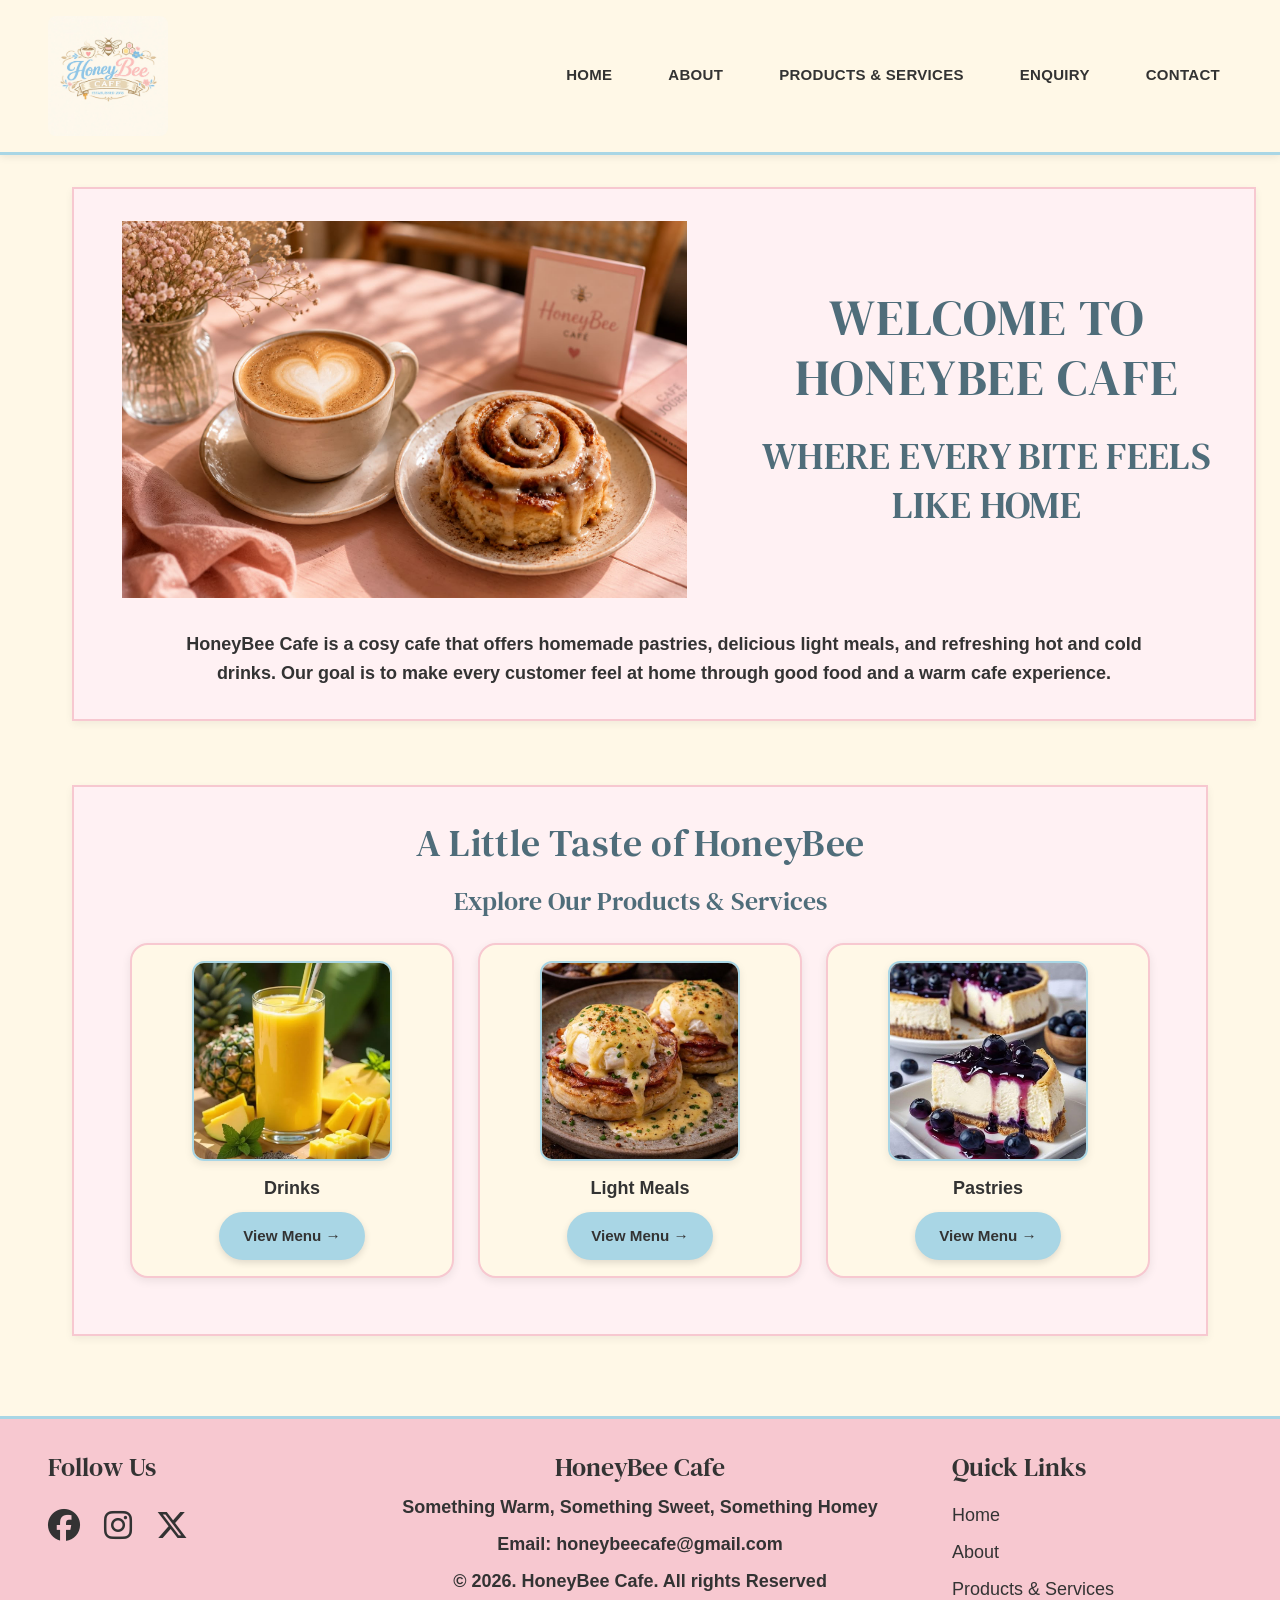
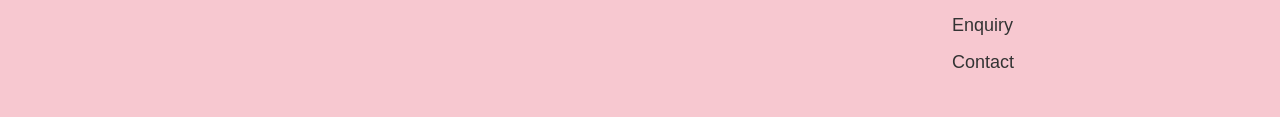
<file: index.html>
<!DOCTYPE html>
<html lang="en">
<head>
    <meta charset="UTF-8">
    <meta name="viewport" content="width=device-width, initial-scale=1.0">
    <link rel="stylesheet" href="./assets/css/style.css">
    <link rel="icon" type="image/jpeg" href="./assets/images/favicon.logo.jpeg">
    <link rel="stylesheet" href="https://cdnjs.cloudflare.com/ajax/libs/font-awesome/6.5.2/css/all.min.css">
    <title>HOME | HoneyBee Cafe</title>
    <!-- SEO: Description of the homepage -->
    <meta name="description"
      content="Welcome to HoneyBee Cafe in Gqeberha. Explore our delicious drinks, homemade pastries and light meals in a warm and welcoming cafe.">
    <!-- SEO: Keywords for the homepage -->
    <meta name="keywords"
      content="HoneyBee Cafe, Gqeberha cafe, coffee shop, homemade pastries, light meals, hot drinks, cold drinks">
</head>
<body>
    <!--Header Section-->
    <header>
        <table width="100%">
            <tr>
                <td width="20%">
                    <!--HoneyBee Cafe Logo-->
                    <img src="./assets/images/HoneyBee Logo.jpeg" alt="HoneyBee Cafe Logo" width="120">
                </td>
                <td>
                    <!--Main Navigation Menu-->
                    <nav>
                        <a href="./index.html">HOME</a>
                        <a href="./pages/about.html">ABOUT</a>
                        <a href="./pages/products&services.html">PRODUCTS & SERVICES</a>
                        <a href="./pages/enquiry.html">ENQUIRY</a>
                        <a href="./pages/contact.html">CONTACT</a>
                    </nav>
                </td>
            </tr>
        </table>
    </header>
    <!--Main Content-->
    <main>
        <!--Welcome Section-->
<section class="hero">
    <div class="hero-top">

        <!--Hero image-->
        <div class="hero-image">
            <img src="assets/images/Hero Image.jpeg" alt="Hero Image">
        </div>

        <!--Welcome heading and slogan-->
        <div class="hero-welcome">
            <h1>WELCOME TO HONEYBEE CAFE</h1>
            <h2>WHERE EVERY BITE FEELS LIKE HOME</h2>
        </div>

    </div>

    <!--Welcome paragraph-->
    <div class="hero-paragraph">
        <p>
            HoneyBee Cafe is a cosy cafe that offers homemade pastries,
            delicious light meals, and refreshing hot and cold drinks.
            Our goal is to make every customer feel at home through good food and a warm cafe experience.
        </p>
    </div>
</section>

       <!--Cafe Highlights Section-->
<section>
    <h2>A Little Taste of HoneyBee</h2>
    <h3>Explore Our Products & Services</h3>

    <table class="home-menu-table">
    <tr>
        <!-- Drinks -->
        <td>
            <a class="home-menu-card" href="./pages/products&services.html#drinks">
                <img src="./assets/images/Pineapple Juice.jpeg" alt="Pineapple Juice" width="200" height="250">
                <h3>Drinks</h3>
                <span class="home-menu-button">View Menu &rarr;</span>
            </a>
        </td>

        <!-- Light Meals -->
        <td>
            <a class="home-menu-card" href="./pages/products&services.html#light-meals">
                <img src="./assets/images/Egg Benedict.jpeg" alt="Egg Benedict" width="200" height="250">
                <h3>Light Meals</h3>
                <span class="home-menu-button">View Menu &rarr;</span>
            </a>
        </td>

        <!-- Pastries -->
        <td>
            <a class="home-menu-card" href="./pages/products&services.html#pastries">
                <img src="./assets/images/Bluberry Cheesecake.jpeg" alt="Blueberry Cheesecake" width="200" height="250">
                <h3>Pastries</h3>
                <span class="home-menu-button">View Menu &rarr;</span>
            </a>
        </td>
    </tr>
</table>
</section>
    </main>
    <!--Footer Section-->
<footer>

    <!--Left side: Social Media-->
    <div class="footer-social">
        <h3 class="follow">Follow Us</h3>

        <div class="social-icons">
            <!-- Facebook icon -->
            <a href="https://www.facebook.com/" target="_blank" aria-label="Facebook">
                <i class="fa-brands fa-facebook"></i>
            </a>

            <!-- Instagram icon -->
            <a href="https://www.instagram.com/" target="_blank" aria-label="Instagram">
                <i class="fa-brands fa-instagram"></i>
            </a>

            <!-- X/Twitter icon -->
            <a href="https://x.com/" target="_blank" aria-label="Twitter">
                <i class="fa-brands fa-x-twitter"></i>
            </a>
        </div>
    </div>

    <!--Middle: HoneyBee Cafe information-->
    <div class="footer-info">
        <h3>HoneyBee Cafe</h3>

        <p>Something Warm, Something Sweet, Something Homey</p>
        <p>Email: honeybeecafe@gmail.com</p>
        <p>&copy; 2026. HoneyBee Cafe. All rights Reserved</p>
    </div>

    <!--Right side: Quick Navigation Links-->
    <div class="quick-links">
        <h3>Quick Links</h3>

        <a href="./index.html">Home</a>
        <a href="./pages/about.html">About</a>
        <a href="./pages/products&services.html">Products & Services</a>
        <a href="./pages/enquiry.html">Enquiry</a>
        <a href="./pages/contact.html">Contact</a>
    </div>
</footer>
</body>
</html>
</file>
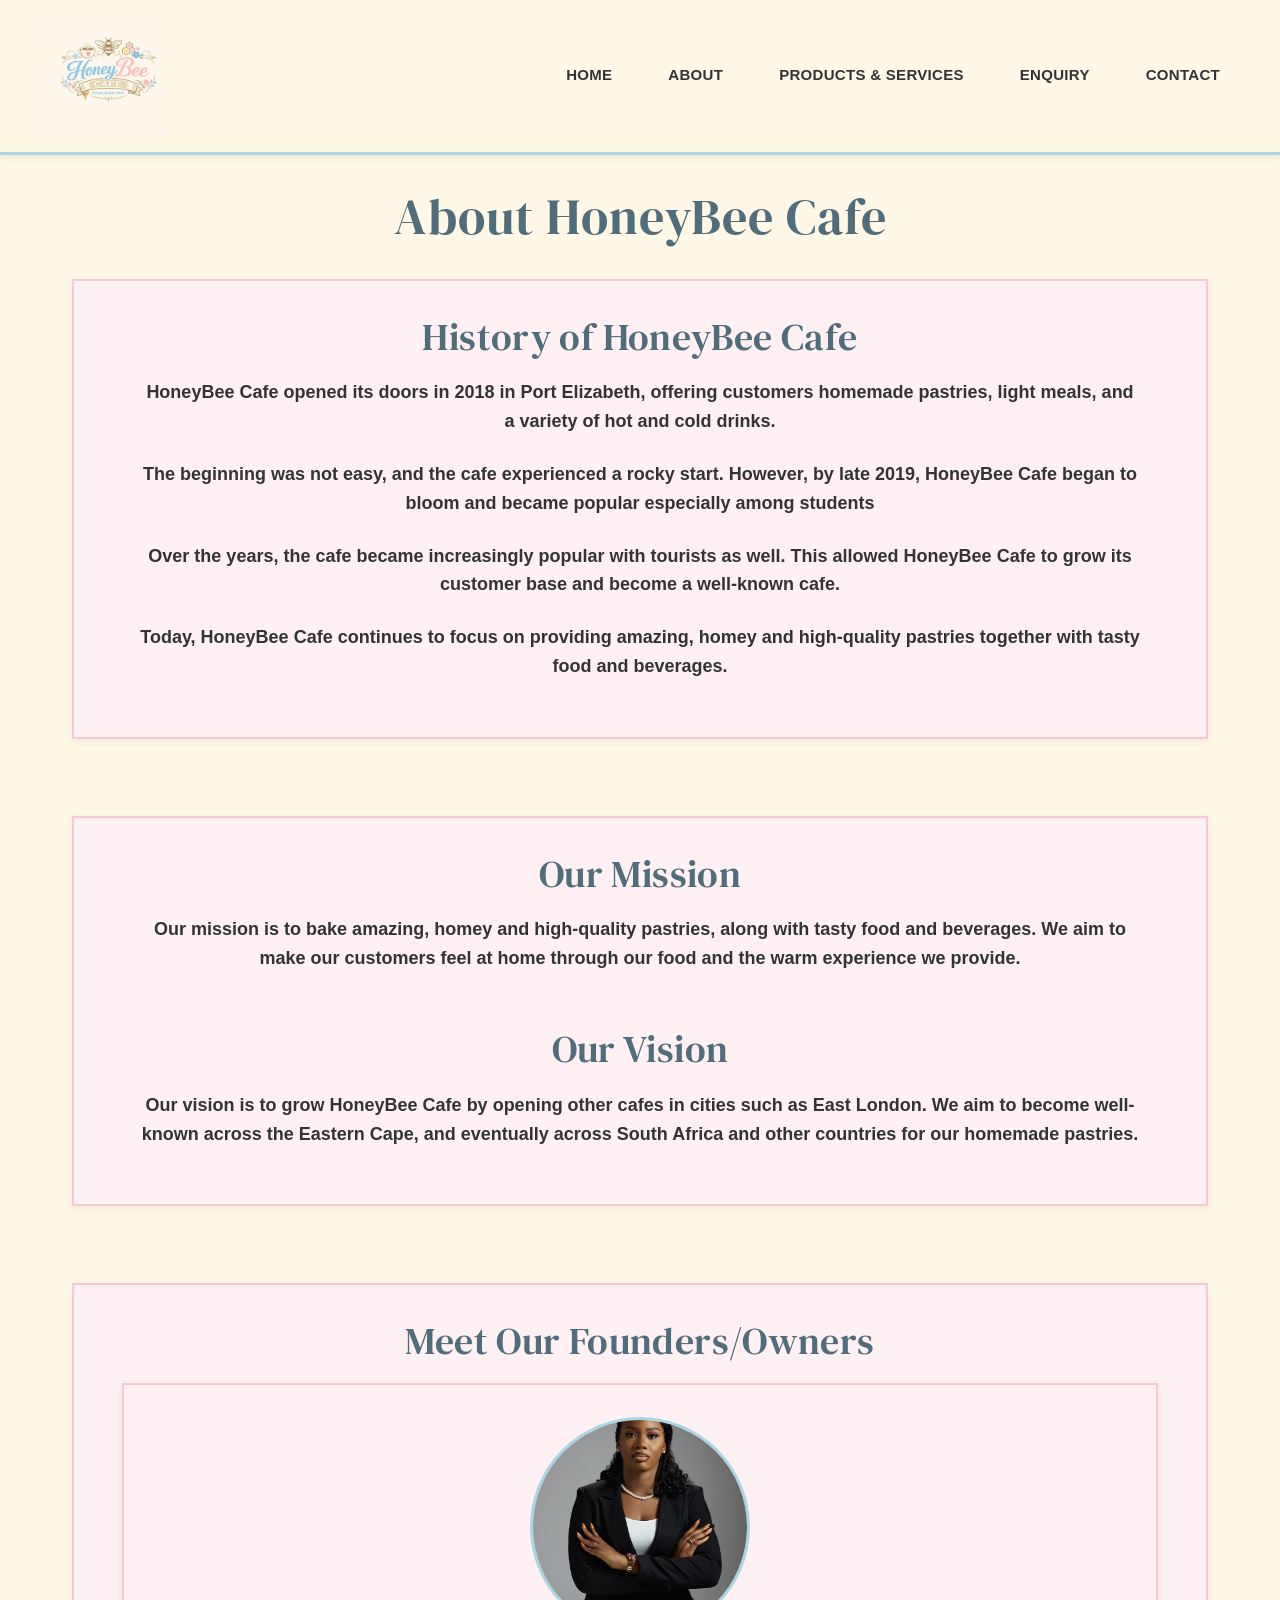
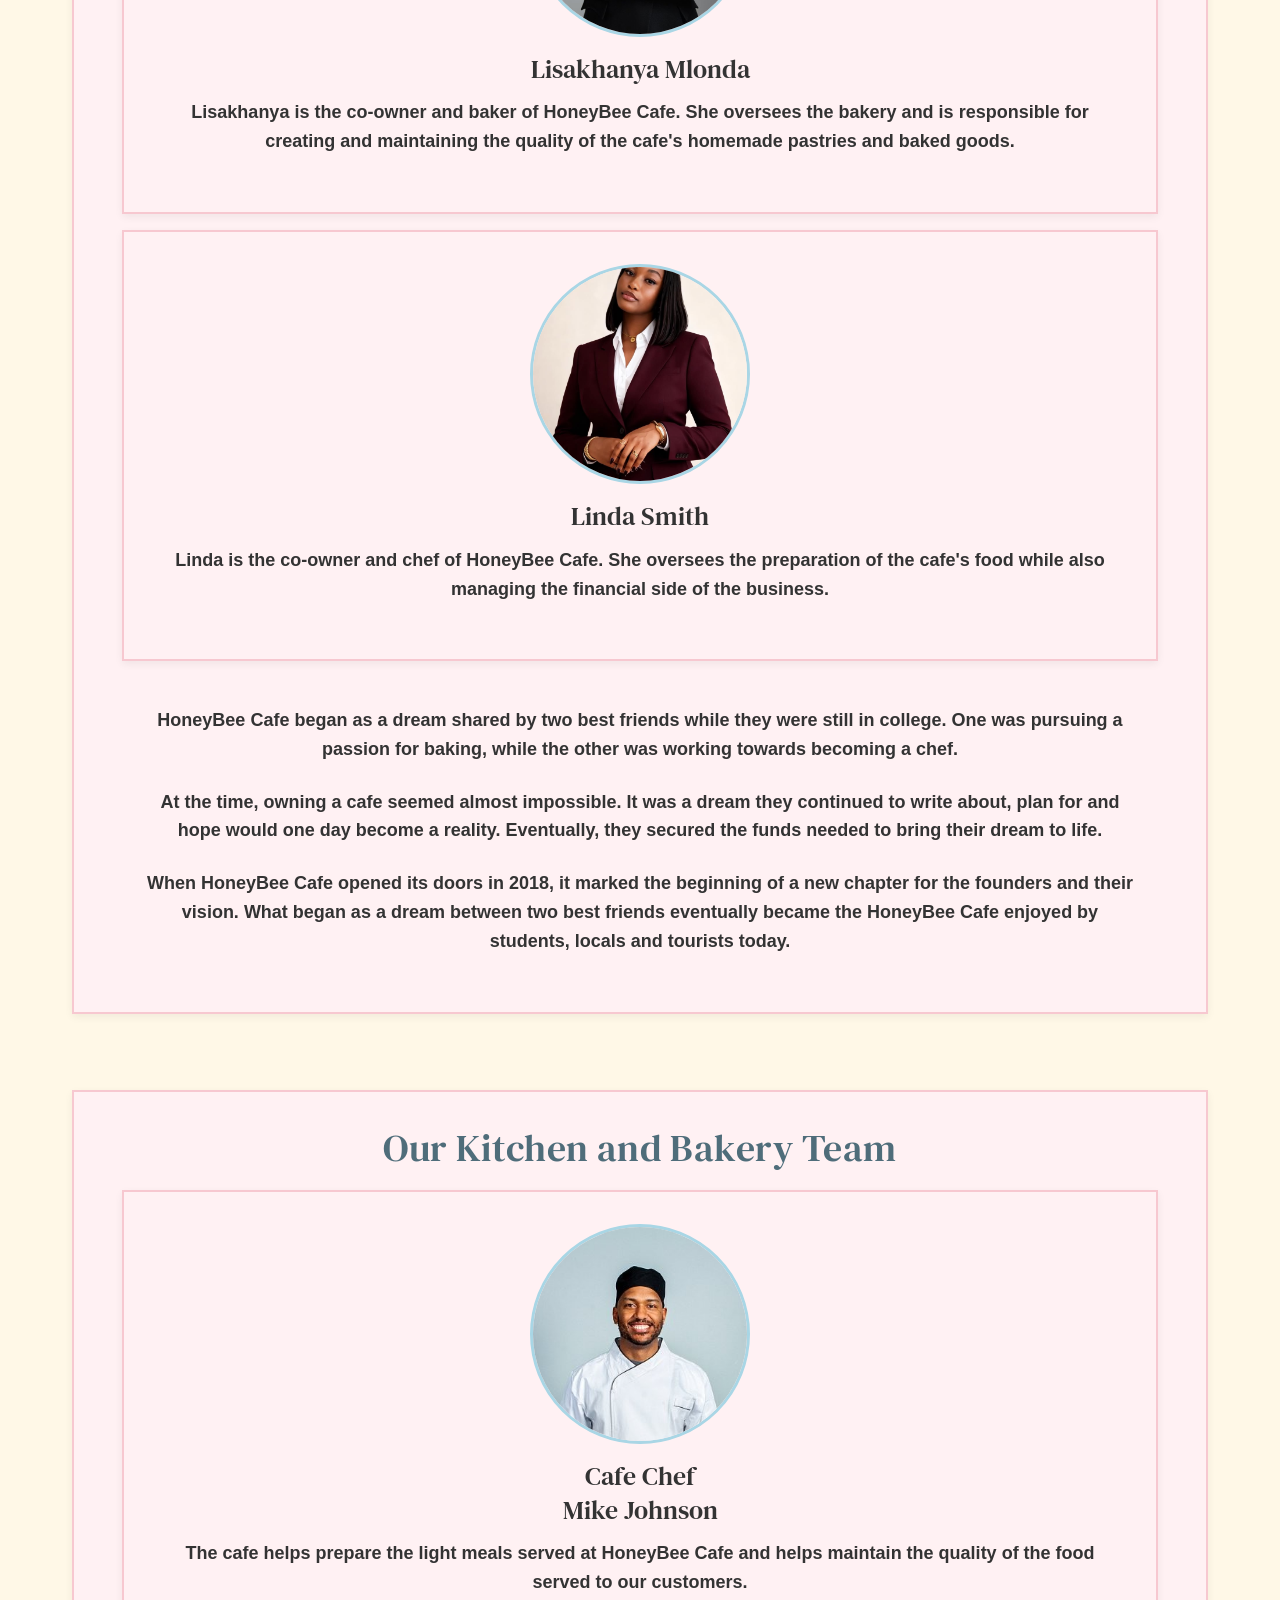
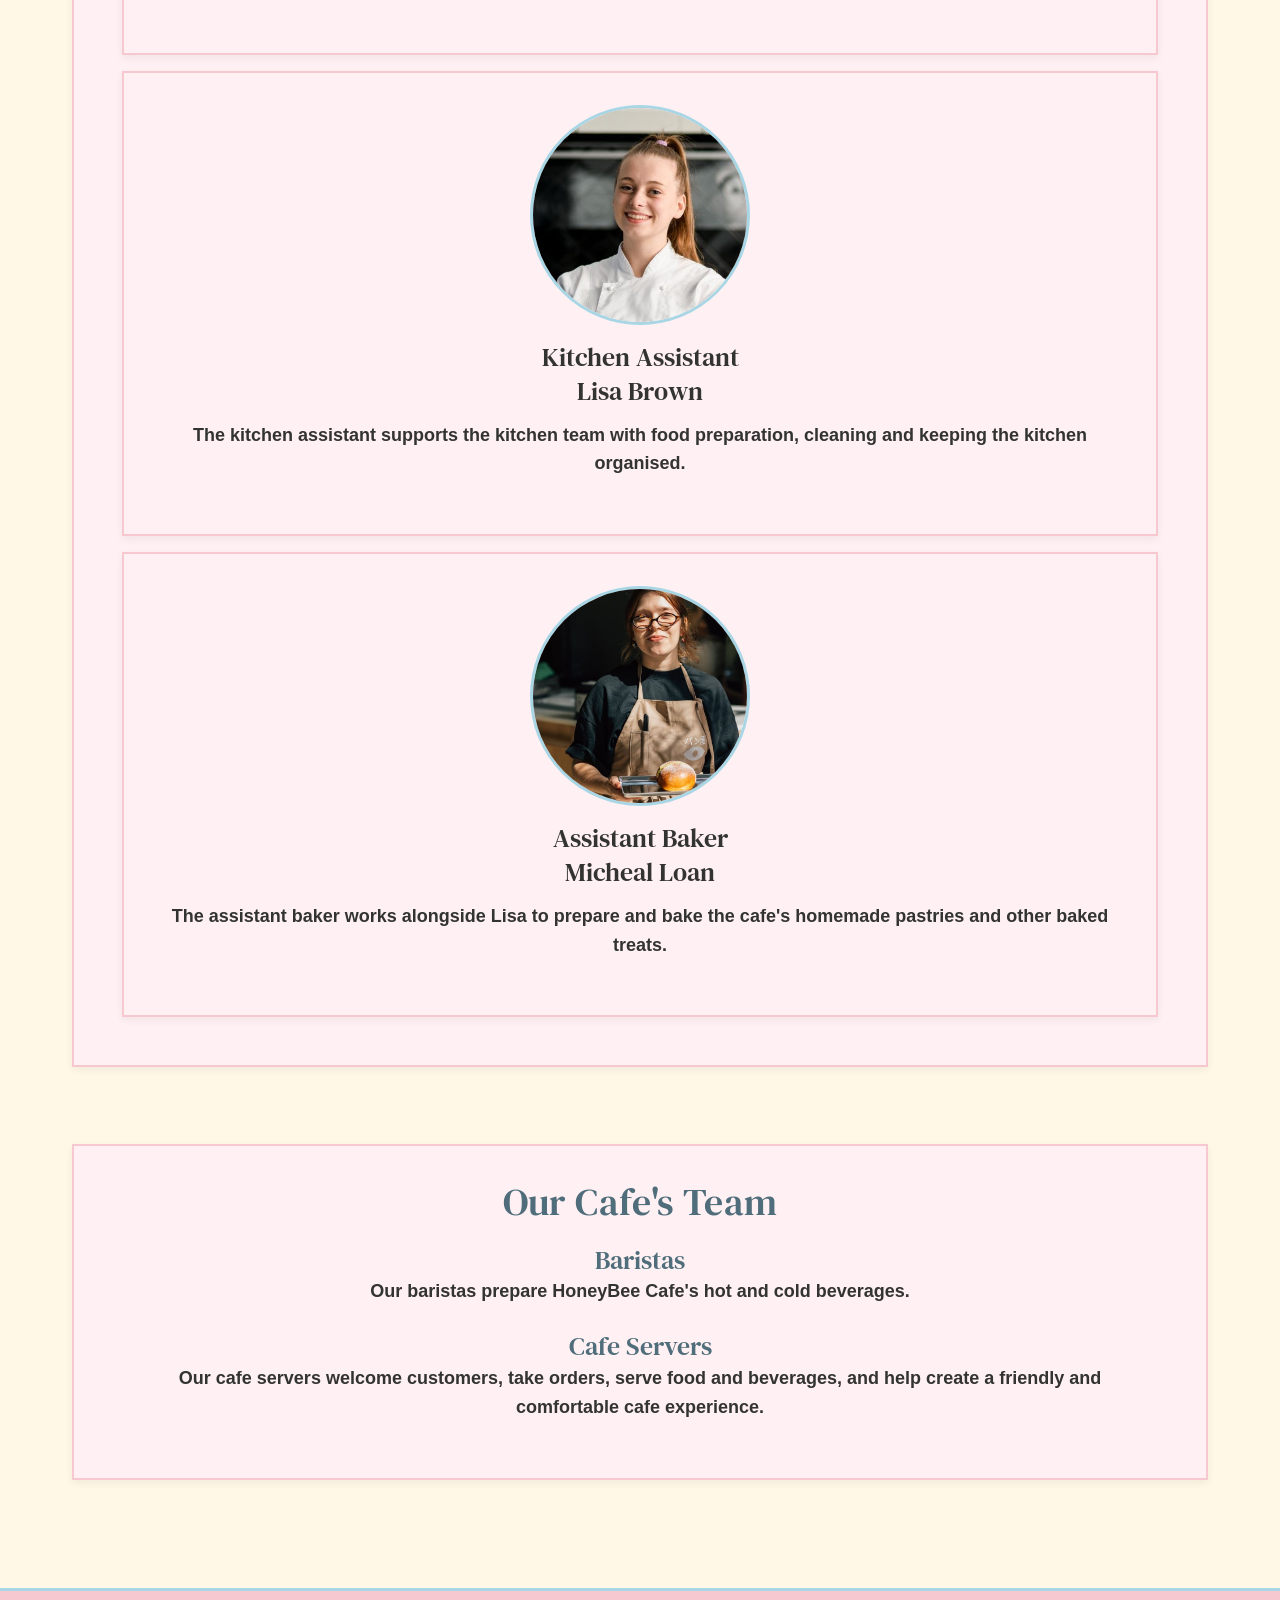
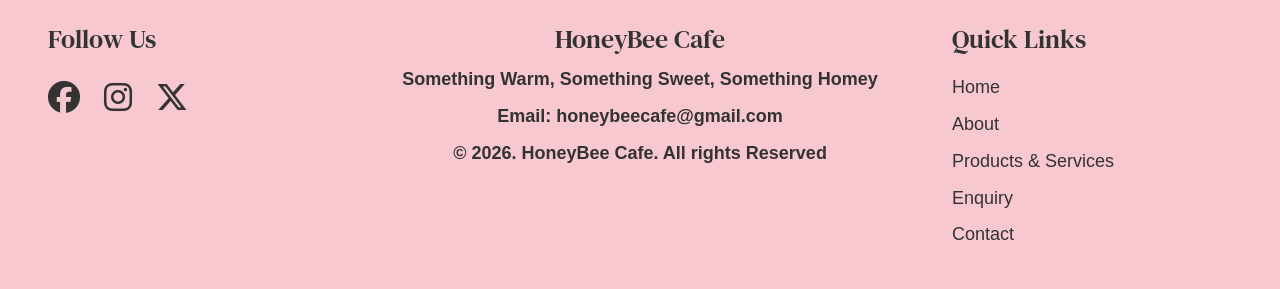
<file: pages/about.html>
<!DOCTYPE html>
<html lang="en">
<head>
    <meta charset="UTF-8">
    <meta name="viewport" content="width=device-width, initial-scale=1.0">
    <link rel="stylesheet" href="../assets/css/style.css">
    <link rel="icon" type="image/jpeg" href="../assets/images/favicon.logo.jpeg">
    <link rel="stylesheet" href="https://cdnjs.cloudflare.com/ajax/libs/font-awesome/6.5.2/css/all.min.css">
    <title>ABOUT | HoneyBee Cafe</title>
    <!-- SEO: Description of the About page -->
    <meta name="description"
      content="Learn about HoneyBee Cafe, our history, dedicated team, mission and passion for serving homemade pastries, drinks and light meals.">
    <!-- SEO: Keywords for the About page -->
    <meta name="keywords"
      content="HoneyBee Cafe story, about HoneyBee Cafe, cafe team, cafe mission, local cafe Gqeberha">
</head>
<body>
<!--Header Section-->
    <header>

        <table width="100%">
            <tr>
                <td width="20%">
                    <!--HoneyBee Cafe Logo-->
                    <img src="../assets/images/HoneyBee Logo.jpeg" alt="HoneyBee Cafe Logo" width="120">
                </td>
                <td>
                    <nav>
                        <!--Main Navigation Menu-->
                        <a href="../index.html">HOME</a>
                        <a href="./about.html">ABOUT</a>
                        <a href="./products&services.html">PRODUCTS & SERVICES</a>
                        <a href="./enquiry.html">ENQUIRY</a>
                        <a href="./contact.html">CONTACT</a>
                    </nav>
                </td>
            </tr>
        </table>
    </header>
    <!--Main Content-->
    <main>
        <!--Main heading of the About page-->
        <h1>About HoneyBee Cafe</h1>
        <!--Our Story-->
        <section>
            <h2>History of HoneyBee Cafe</h2>
            <!--Introduction to the cafe's history-->
            <p>
                HoneyBee Cafe opened its doors in 2018 in Port Elizabeth, 
                offering customers homemade pastries, light meals, 
                and a variety of hot and cold drinks.
            </p>
            <!--History of how the cafe began to grow-->
            <p>
                The beginning was not easy, and the cafe experienced a rocky start.
                However, by late 2019, HoneyBee Cafe began to bloom and became
                popular especially among students
            </p>
            <!--How the cafe's customer base expanded-->
            <p>
                Over the years, the cafe became increasingly popular with tourists as well.
                This allowed HoneyBee Cafe to grow its customer base and become a well-known cafe.
            </p>
            <!--Explains what the cafe continues to focus on-->
            <p>
                Today, HoneyBee Cafe continues to focus on providing amazing, 
                homey and high-quality pastries together with tasty food and beverages.
            </p>
        </section>
        <br/>
        <!--HoneyBee's Mission and Vision-->
        <section>
            <h2>Our Mission</h2>
            <p>
                Our mission is to bake amazing, homey and high-quality 
                pastries, along with tasty food and beverages.
                We aim to make our customers feel at home through our food and the warm experience we provide. 
            </p>
            <br/>
            <h2>Our Vision</h2>
            <p>
                Our vision is to grow HoneyBee Cafe by opening other cafes
                in cities such as East London. We aim to become well-known across 
                the Eastern Cape, and eventually across South Africa and other countries
                for our homemade pastries.
            </p>
        </section>
        <br/>
        <!--HoneyBee's Founders-->
        <section>
            <h2>Meet Our Founders/Owners</h2>
            <!--Introduction about the founders-->
            <article class="team-member">
                <!--Lisakhanya's Information-->
                <img src="../assets/images/Owner-Baker.jpeg" alt="HoneyBee Cafe's owner and baker" width="400" height="350">
                <h3>Lisakhanya Mlonda</h3>
                <p>
                   Lisakhanya is the co-owner and baker of HoneyBee Cafe.
                   She oversees the bakery and is responsible for creating 
                   and maintaining the quality of the cafe's homemade pastries and baked goods.
                </p>
            </article>            
            <article class="team-member">
                <!--Linda's Information-->
                <img src="../assets/images/Owner-Financer.jpeg" alt="HoneyBee Cafe's owner whose also responsible for finances" width="400" height="350">
                <h3>Linda Smith</h3>
                <p>
                    Linda is the co-owner and chef of HoneyBee Cafe. 
                    She oversees the preparation of the cafe's food while
                    also managing the financial side of the business.
                </p>
            </article>
            <br/>
            <p>
                HoneyBee Cafe began as a dream shared by two best friends 
                while they were still in college. One was pursuing a passion for baking, 
                while the other was working towards becoming a chef.
            </p>
            <p>
                At the time, owning a cafe seemed almost impossible. It was
                a dream they continued to write about, plan for and hope
                would one day become a reality. Eventually, they secured the 
                funds needed to bring their dream to life.
            </p>
            <p>
                When HoneyBee Cafe opened its doors in 2018, 
                it marked the beginning of a new chapter for the founders and 
                their vision. What began as a dream between two best friends 
                eventually became the HoneyBee Cafe enjoyed by students, locals and tourists today.
            </p>
        </section>
        <br/>
        <!--Kitchen and Bakery Team-->
        <section>
            <h2>Our Kitchen and Bakery Team</h2>
            <!--Information about the Cafe's Chef-->
            <article class="team-member">
                <img src="../assets/images/Cafe Chef.jpg" alt="Cafe Chef" width="400" height="350">
                <h3>
                    Cafe Chef<br/>
                    Mike Johnson
                </h3>
                <p>
                    The cafe helps prepare the light meals served at HoneyBee Cafe
                    and helps maintain the quality of the food served to our customers.
                </p>
            </article>
            <!--Information about the Cafe's Kitchen Assistant-->
            <article class="team-member">
                <img src="../assets/images/Kitchen Assistant.jpg" alt="Kitchen Assistant" width="400" height="350">
                <h3>
                    Kitchen Assistant<br/>
                    Lisa Brown
                </h3>
                <p>
                    The kitchen assistant supports the kitchen team with food
                    preparation, cleaning and keeping the kitchen organised.
                </p>
            </article>
            <!--Information about the Cafe's Assistant Baker-->
            <article class="team-member">
                <img src="../assets/images/Assistant Baker.jpeg" alt="Assistant Baker" width="400" height="350">
                <h3>
                    Assistant Baker<br/>
                    Micheal Loan
                </h3>
                <p>
                    The assistant baker works alongside Lisa to prepare and bake
                    the cafe's homemade pastries and other baked treats.
                </p>
            </article>
        </section>
        <br/>
        <!--Team Members-->
        <section>
            <h2>Our Cafe's Team</h2>
            <article>
                <h3>Baristas</h3>
                <p>
                    Our baristas prepare HoneyBee Cafe's hot and cold beverages.
                </p>             
            </article>
            <article>
                <h3>Cafe Servers</h3>
                <p>
                    Our cafe servers welcome customers, take orders, serve food and beverages,
                    and help create a friendly and comfortable cafe experience.
                </p>
            </article>
        </section>
    </main>
    <br/>
    <!--Footer Section-->
<footer>

    <!--Left side: Social Media-->
    <div class="footer-social">
        <h3 class="follow">Follow Us</h3>

        <div class="social-icons">
            <!-- Facebook icon -->
            <a href="https://www.facebook.com/" target="_blank" aria-label="Facebook">
                <i class="fa-brands fa-facebook"></i>
            </a>

            <!-- Instagram icon -->
            <a href="https://www.instagram.com/" target="_blank" aria-label="Instagram">
                <i class="fa-brands fa-instagram"></i>
            </a>

            <!-- X/Twitter icon -->
            <a href="https://x.com/" target="_blank" aria-label="Twitter">
                <i class="fa-brands fa-x-twitter"></i>
            </a>
        </div>
    </div>

    <!--Middle: HoneyBee Cafe information-->
    <div class="footer-info">
        <h3>HoneyBee Cafe</h3>

        <p>Something Warm, Something Sweet, Something Homey</p>
        <p>Email: honeybeecafe@gmail.com</p>
        <p>&copy; 2026. HoneyBee Cafe. All rights Reserved</p>
    </div>

    <!--Right side: Quick Navigation Links-->
    <div class="quick-links">
        <h3>Quick Links</h3>

        <a href="../index.html">Home</a>
        <a href="./about.html">About</a>
        <a href="./products&services.html">Products & Services</a>
        <a href="./enquiry.html">Enquiry</a>
        <a href="./contact.html">Contact</a>
    </div>
</footer>
</body>
</html>
</file>
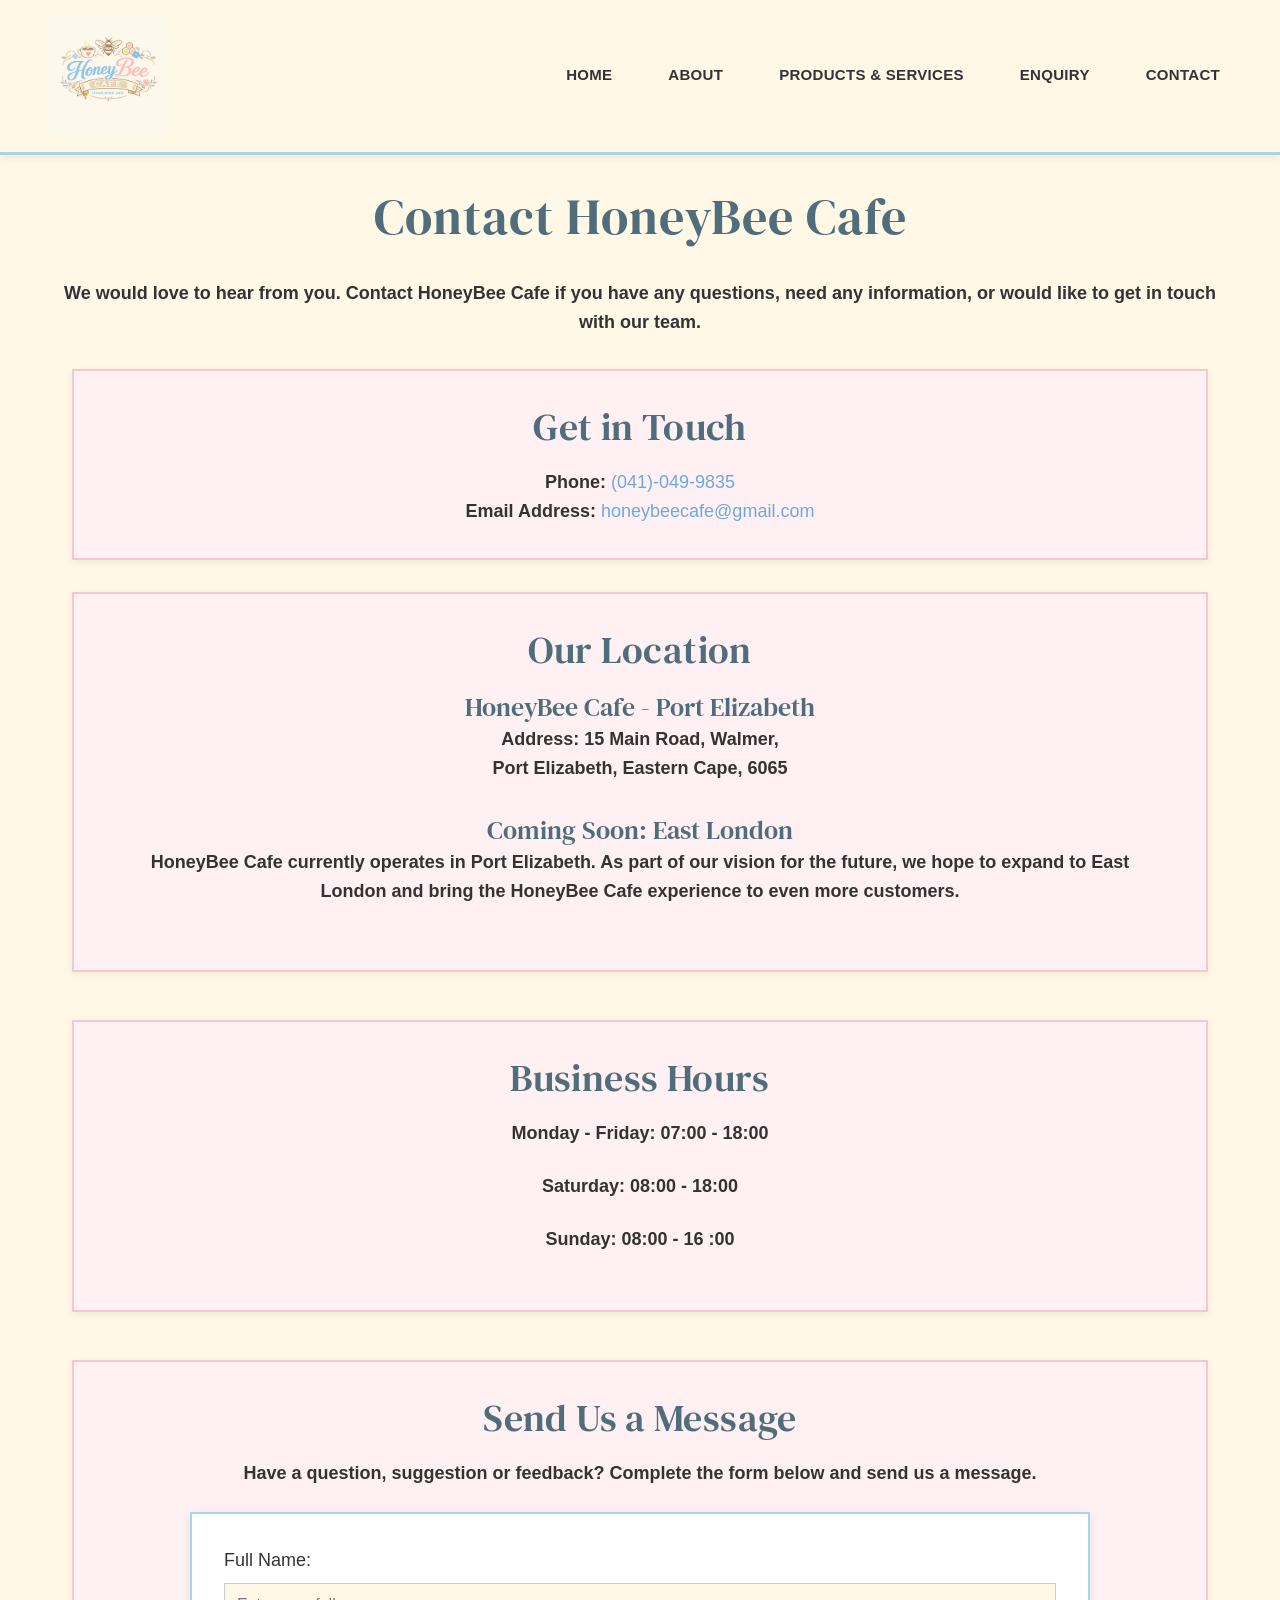
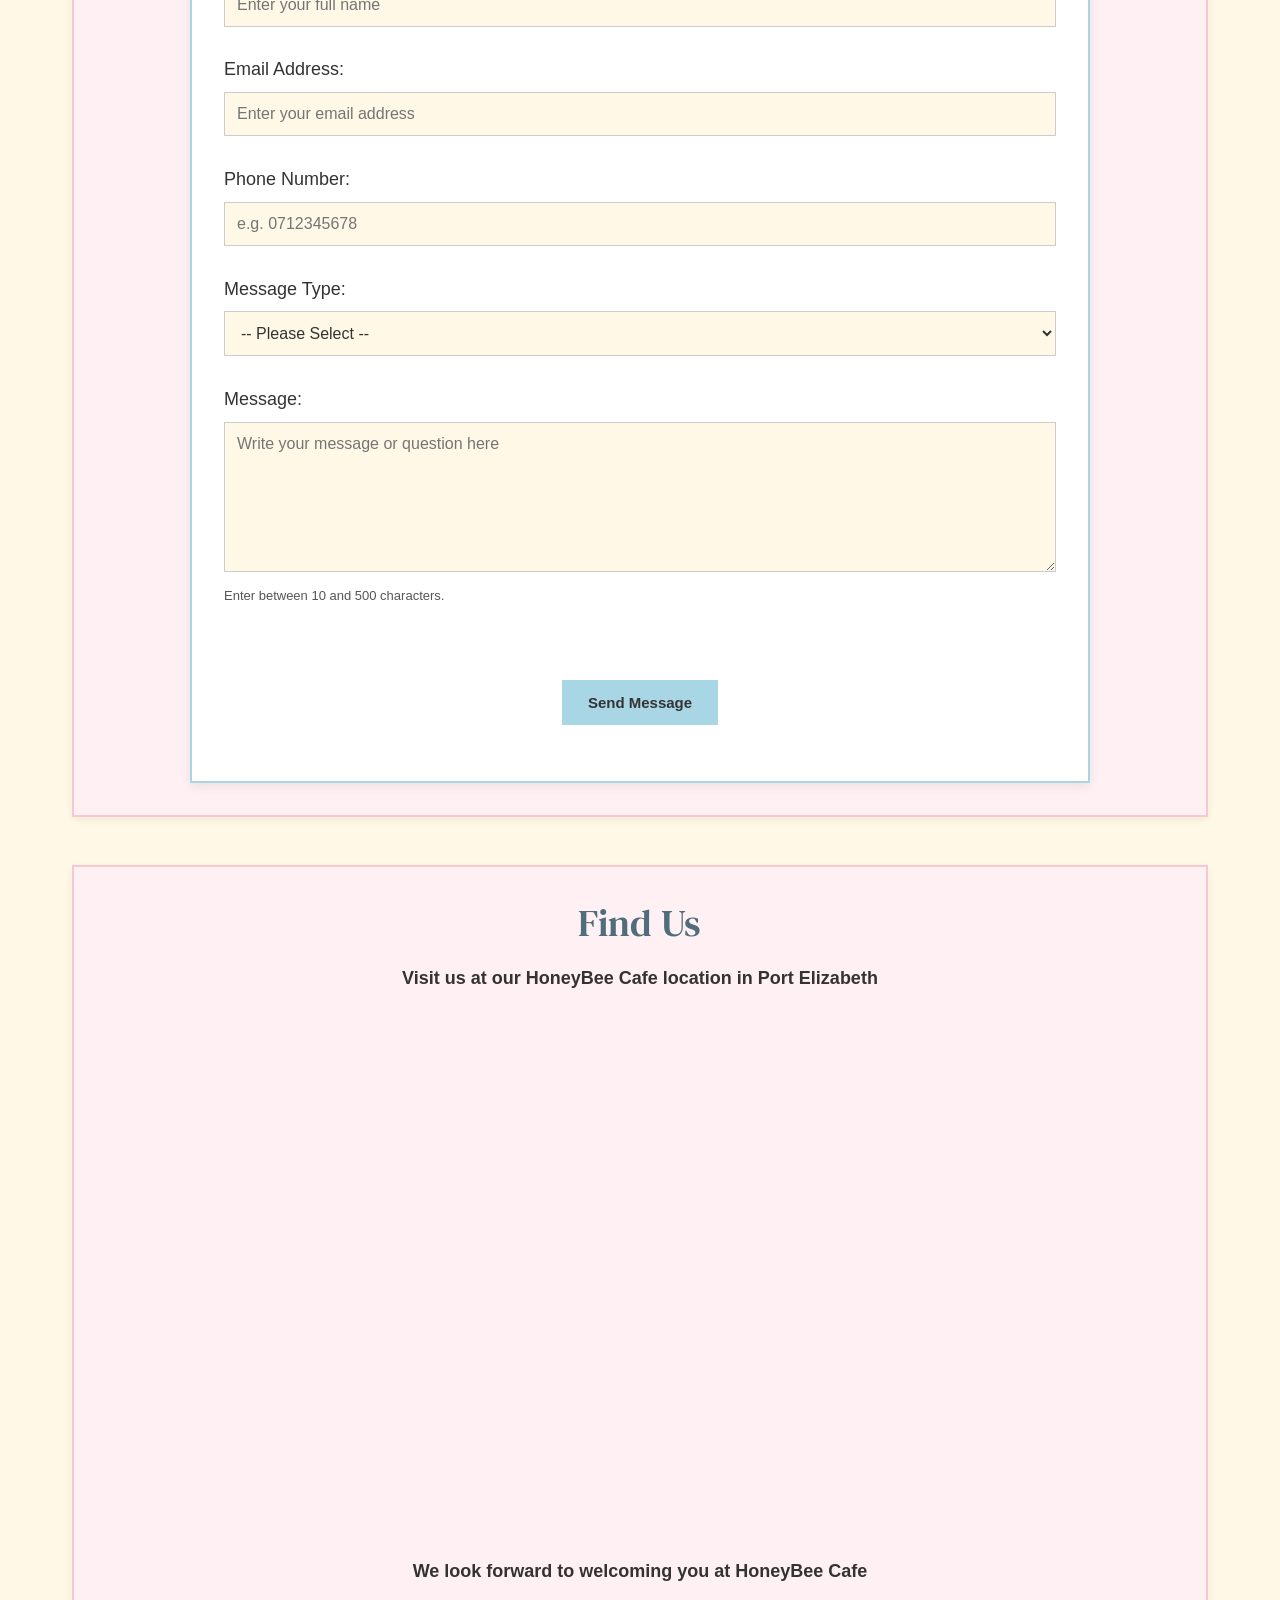
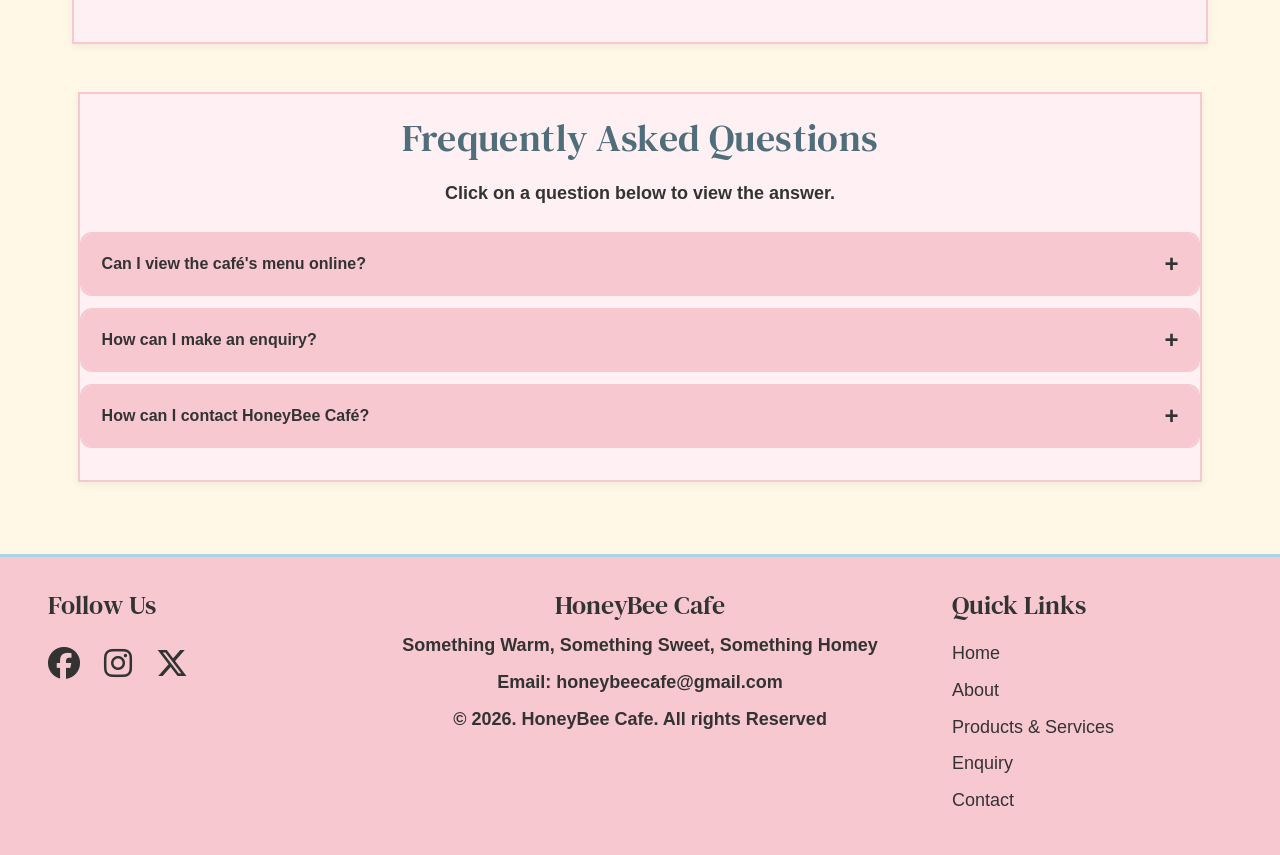
<file: pages/contact.html>
<!DOCTYPE html>
<html lang="en">
<head>
    <meta charset="UTF-8">
    <meta name="viewport" content="width=device-width, initial-scale=1.0">
    <link rel="stylesheet" href="../assets/css/style.css">
    <link rel="icon" type="image/jpeg" href="../assets/images/favicon.logo.jpeg">
    <link rel="stylesheet" href="https://cdnjs.cloudflare.com/ajax/libs/font-awesome/6.5.2/css/all.min.css">
    <title>CONTACT | HoneyBee Cafe</title>
    <!-- SEO: Description of the Contact page -->
    <meta name="description"
      content="Contact HoneyBee Cafe for questions and information. Find our location, business hours, contact details and answers to frequently asked questions.">
    <!-- SEO: Keywords for the Contact page -->
    <meta name="keywords"
      content="HoneyBee Cafe contact, cafe location, Gqeberha cafe, business hours, customer feedback, cafe questions">
</head>
<body>
<!--Header Section-->
    <header>

        <table width="100%">
            <tr>
                <td width="20%">
                    <!--HoneyBee Cafe Logo-->
                    <img src="../assets/images/HoneyBee Logo.jpeg" alt="HoneyBee Cafe Logo" width="120">
                </td>
                <td>
                    <nav>
                        <!--Main Navigation Menu-->
                        <a href="../index.html">HOME</a>
                        <a href="./about.html">ABOUT</a>
                        <a href="./products&services.html">PRODUCTS & SERVICES</a>
                        <a href="./enquiry.html">ENQUIRY</a>
                        <a href="./contact.html">CONTACT</a>
                    </nav>
                </td>
            </tr>
        </table>
    </header>
    <!--Main Goes Here-->
    <main>
        <h1>Contact HoneyBee Cafe</h1>
        <!--Introduction to the contact page-->
        <p>
            We would love to hear from you. Contact HoneyBee Cafe if you have
            any questions, need any information, or would like to get 
            in touch with our team.
        </p>
        <!--Contact Information-->
        <section class="contact-info">
            <h2>Get in Touch</h2>
            <!--Telephone Number-->
            <strong>Phone:</strong>
            <a href="tel:(041)-049-9835">(041)-049-9835</a>
            <br/>
            <!--Email Address-->
            <strong>Email Address:</strong>
            <a href="mailto:honeybeecafe@gmail.com">honeybeecafe@gmail.com</a>
        </section>
        <!--Our Location-->
        <section>
            <h2>Our Location</h2>
            <!--Current HoneyBee Cafe Location-->
            <article class="location">
                <h3>HoneyBee Cafe - Port Elizabeth</h3>
                <p>
                    <strong>Address:</strong>
                    15 Main Road, Walmer,<br/> Port Elizabeth, Eastern Cape, 6065
                </p>
            </article>
            <!--Future Expansion-->
            <article class="location">
                <h3>Coming Soon: East London</h3>
                <p>
                    HoneyBee Cafe currently operates in Port Elizabeth.
                    As part of our vision for the future, we hope to
                    expand to East London and bring the HoneyBee Cafe experience 
                    to even more customers.
                </p>
            </article>
        </section>
        <!--Business Hours-->
        <section>
            <h2>Business Hours</h2>
            <p>
                <strong>Monday - Friday:</strong>
                 07:00 - 18:00
            </p>
            <p>
               <strong>Saturday:</strong>
                08:00 - 18:00
            </p>
            <p>
               <strong>Sunday:</strong>
                08:00 - 16 :00
            </p>
        </section>
        <!--Contact Form-->
        <section>
            <h2>Send Us a Message</h2>
            <p>
                Have a question, suggestion or feedback?
                Complete the form below and send us a message.
            </p>
<!-- PART 3 - CONTACT FORM WITH VALIDATION -->
<!-- Send Contact form submissions to Formspree -->
<form id="contact-form"
      action="https://formspree.io/f/mljgqkjv"
      method="POST"
      novalidate>
    <!-- Customer's full name -->
    <label for="name">Full Name:</label>
    <input
        type="text"
        id="name"
        name="name"
        placeholder="Enter your full name"
        minlength="2"
        maxlength="60"
        pattern="[A-Za-zÀ-ÿ]+([ '-][A-Za-zÀ-ÿ]+)*"
        title="Use letters only. Spaces, hyphens and apostrophes are allowed."
        autocomplete="name"
        required
    >

    <br><br>

    <!-- Customer's email address -->
    <label for="email">Email Address:</label>
    <input
        type="email"
        id="email"
        name="email"
        placeholder="Enter your email address"
        autocomplete="email"
        required
    >

    <br><br>

    <!-- Customer's phone number -->
    <label for="phone">Phone Number:</label>
    <input
        type="tel"
        id="phone"
        name="phone"
        placeholder="e.g. 0712345678"
        inputmode="tel"
        pattern="\+?[0-9]{9,15}"
        title="Enter 9 to 15 digits, with an optional + at the beginning. Do not use spaces."
        autocomplete="tel"
        required
    >

    <br><br>
    
    <!-- Allows the customer to select the type of message -->
<label for="message-type">Message Type:</label>
<select id="message-type" name="message-type" required>
    <option value="">-- Please Select --</option>
    <option value="general-question">General Question</option>
    <option value="feedback">Feedback</option>
    <option value="complaint">Complaint</option>
    <option value="other">Other</option>
</select>

<br><br>

    <!-- Customer's message -->
    <label for="message">Message:</label>
    <textarea
        id="message"
        name="message"
        rows="6"
        cols="40"
        placeholder="Write your message or question here"
        minlength="10"
        maxlength="500"
        required
    ></textarea>

    <small>Enter between 10 and 500 characters.</small>

    <br><br>

    <!-- Submit button -->
    <button type="submit">Send Message</button>

    <!-- Displays validation or confirmation messages -->
    <p id="contact-response" class="form-response"
       role="status" aria-live="polite"></p>

</form>
        </section>
        <!--Find Us-->
        <section>
            <h2>Find Us</h2>
            <!--Our current location-->
            <p>Visit us at our HoneyBee Cafe location in Port Elizabeth</p>
            <!--Map-->
            <iframe src="https://www.google.com/maps/embed?pb=!1m18!1m12!1m3!1d3308.73952225657!2d25.595366475020835!3d-33.973533924490035!2m3!1f0!2f0!3f0!3m2!1i1024!2i768!4f13.1!3m3!1m2!1s0x1e7ad26ea9f9f80b%3A0x2b2fcb57e2f655dc!2s15%20Main%20Rd%2C%20Walmer%2C%20Gqeberha%2C%206065!5e0!3m2!1sen!2sza!4v1786618450975!5m2!1sen!2sza"
             width="600" 
             height="450" 
             style="border:0;" 
             allowfullscreen="" 
             loading="lazy" 
             referrerpolicy="strict-origin-when-cross-origin">
            </iframe>
            <p>We look forward to welcoming you at HoneyBee Cafe</p>
        </section>

            <!-- PART 3 - FREQUENTLY ASKED QUESTIONS -->
<section class="faq-section">
    <h2>Frequently Asked Questions</h2>
    <p>Click on a question below to view the answer.</p>

    <div class="faq-item">
        <button class="faq-question" type="button"
                aria-expanded="false">
            Can I view the café's menu online?
            <span class="faq-icon" aria-hidden="true">+</span>
        </button>
        <div class="faq-answer" hidden>
            <p>
                Yes! Visit our Products &amp; Services page to
                explore our drinks, light meals and pastries.
            </p>
        </div>
    </div>

    <div class="faq-item">
        <button class="faq-question" type="button"
                aria-expanded="false">
            How can I make an enquiry?
            <span class="faq-icon" aria-hidden="true">+</span>
        </button>
        <div class="faq-answer" hidden>
            <p>
                Visit our Enquiry page and complete the form
                with the details of your request.
            </p>
        </div>
    </div>

    <div class="faq-item">
        <button class="faq-question" type="button"
                aria-expanded="false">
            How can I contact HoneyBee Café?
            <span class="faq-icon" aria-hidden="true">+</span>
        </button>
        <div class="faq-answer" hidden>
            <p>
                You can find our contact details on this page
                or use our contact form to send us a message.
            </p>
        </div>
    </div>
</section>
    </main>
<!--Footer Section-->
<footer>
    <!--Left side: Social Media-->
    <div class="footer-social">
        <h3 class="follow">Follow Us</h3>

        <div class="social-icons">
            <!-- Facebook icon -->
            <a href="https://www.facebook.com/" target="_blank" aria-label="Facebook">
                <i class="fa-brands fa-facebook"></i>
            </a>

            <!-- Instagram icon -->
            <a href="https://www.instagram.com/" target="_blank" aria-label="Instagram">
                <i class="fa-brands fa-instagram"></i>
            </a>

            <!-- X/Twitter icon -->
            <a href="https://x.com/" target="_blank" aria-label="Twitter">
                <i class="fa-brands fa-x-twitter"></i>
            </a>
        </div>
    </div>

    <!--Middle: HoneyBee Cafe information-->
    <div class="footer-info">
        <h3>HoneyBee Cafe</h3>

        <p>Something Warm, Something Sweet, Something Homey</p>
        <p>Email: honeybeecafe@gmail.com</p>
        <p>&copy; 2026. HoneyBee Cafe. All rights Reserved</p>
    </div>

    <!--Right side: Quick Navigation Links-->
    <div class="quick-links">
        <h3>Quick Links</h3>

        <a href="../index.html">Home</a>
        <a href="./about.html">About</a>
        <a href="./products&services.html">Products & Services</a>
        <a href="./enquiry.html">Enquiry</a>
        <a href="./contact.html">Contact</a>
    </div>
</footer>

<!-- PART 3: JavaScript for the FAQ accordion -->
<script src="../assets/js/faq.js" defer></script>

<!-- PART 3 - Form validation -->
<script src="../assets/js/forms.js" defer></script>

</body>
</html>
</file>
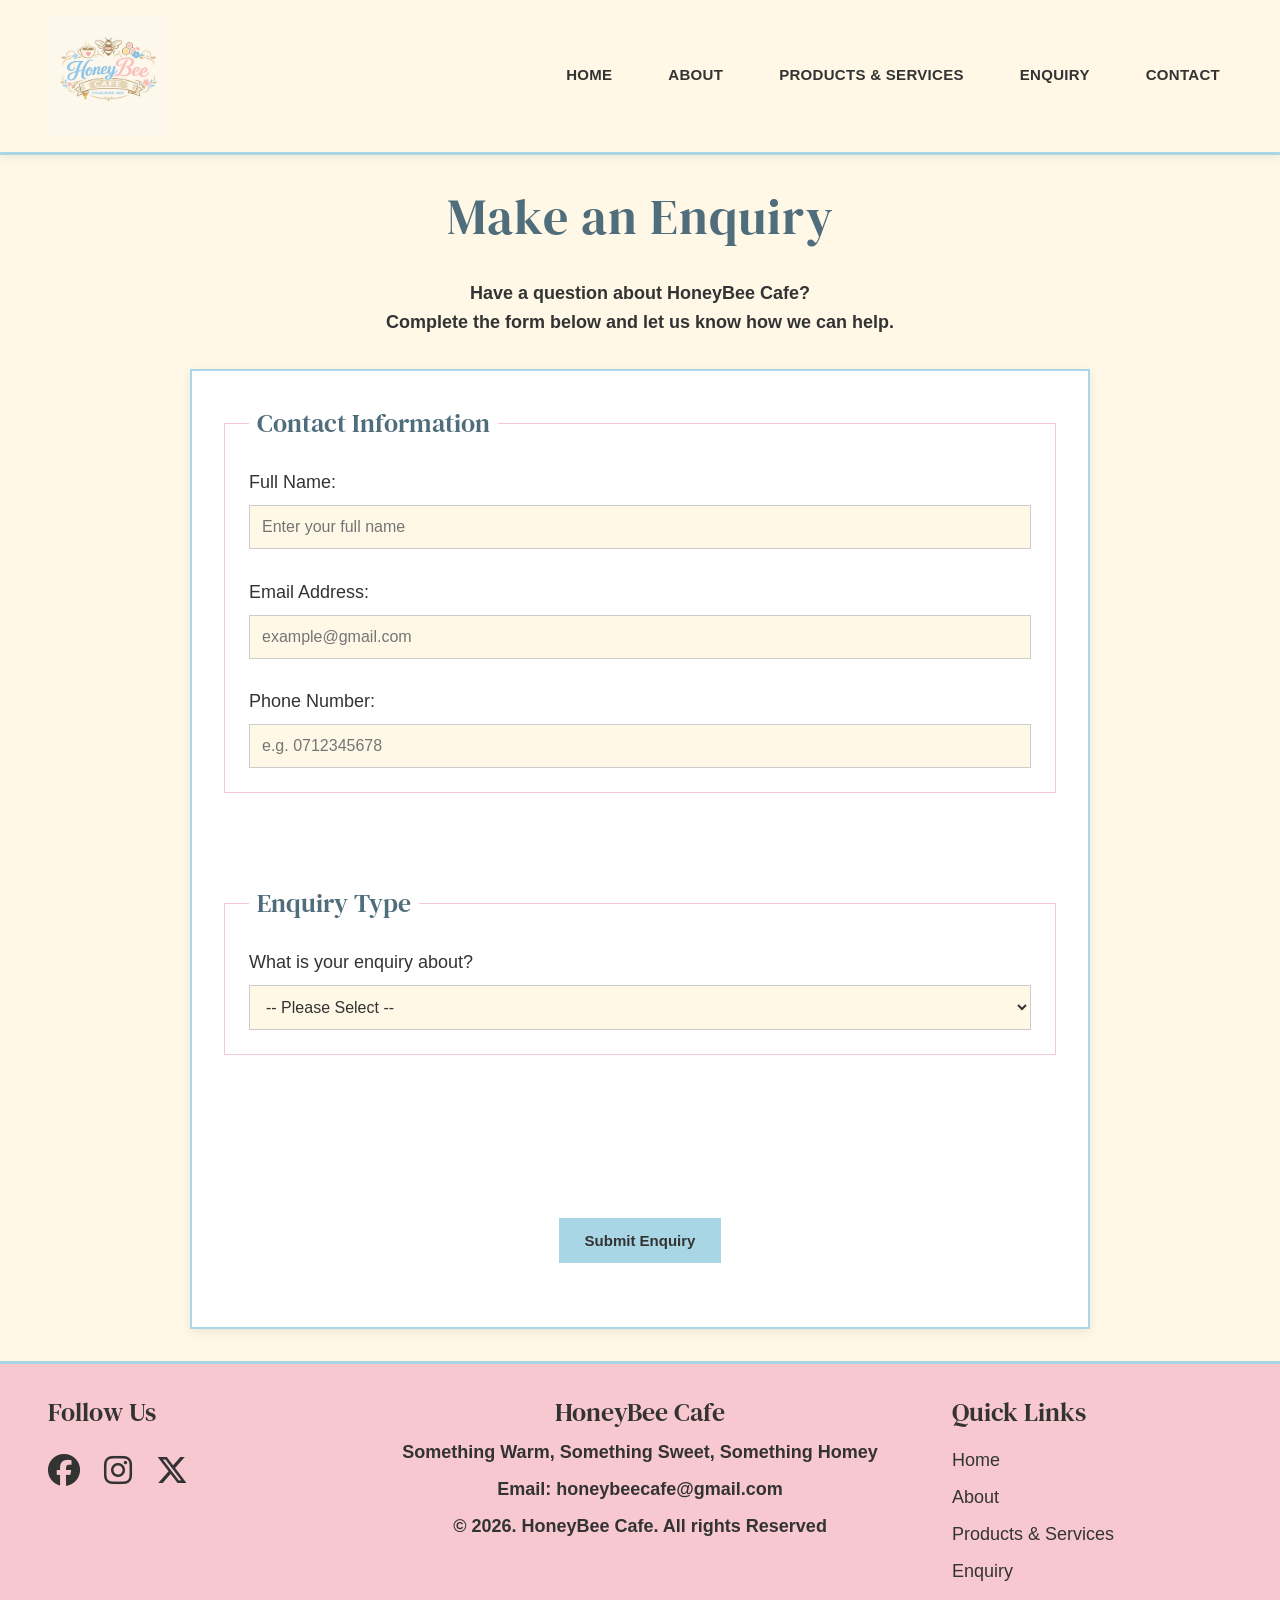
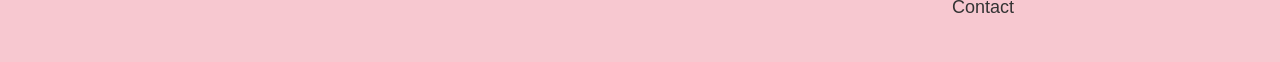
<file: pages/enquiry.html>
<!DOCTYPE html>
<html lang="en">
<head>
    <meta charset="UTF-8">
    <meta name="viewport" content="width=device-width, initial-scale=1.0">
    <link rel="stylesheet" href="../assets/css/style.css">
    <link rel="icon" type="image/jpeg" href="../assets/images/favicon.logo.jpeg">
    <link rel="stylesheet" href="https://cdnjs.cloudflare.com/ajax/libs/font-awesome/6.5.2/css/all.min.css">
    <title>ENQUIRY | HoneyBee Cafe</title>
    <!-- SEO: Description of the Enquiry page -->
    <meta name="description"
      content="Make an enquiry at HoneyBee Cafe about our menu, orders, opening days, availability and other general cafe questions.">
    <!-- SEO: Keywords for the Enquiry page -->
    <meta name="keywords"
      content="HoneyBee Cafe enquiry, menu enquiry, order enquiry, delivery enquiry, collection, cafe opening days">
    
</head>
<body>
    <!--Header Section-->
    <header>
        <table width="100%">
            <tr>
                <td width="20%">
                    <!--HoneyBee Cafe Logo-->
                    <img src="../assets/images/HoneyBee Logo.jpeg" alt="HoneyBee Cafe Logo" width="120">
                </td>
                <td>
                    <!--Main Navigation Menu-->
                      <nav>
                        <a href="../index.html">HOME</a>
                        <a href="./about.html">ABOUT</a>
                        <a href="./products&services.html">PRODUCTS & SERVICES</a>
                        <a href="./enquiry.html">ENQUIRY</a>
                        <a href="./contact.html">CONTACT</a>
                    </nav>
                </td>
            </tr>
        </table>
    </header>
    <!--Main Content-->
    <main>
        <!--Main heading of the enquiry page-->
        <h1>Make an Enquiry</h1>
        <!--Introduction of the enquiry form-->
        <p class="enquiry-intro">
            Have a question about HoneyBee Cafe?<br/>
            Complete the form below and let us know how we can help.
        </p>
<!-- PART 3 - ENQUIRY FORM WITH VALIDATION -->
<!-- Send Enquiry form submissions to Formspree -->
<form id="enquiry-form"
      action="https://formspree.io/f/xdeaqvep"
      method="POST"
      novalidate>

    <!-- Customer contact information -->
    <fieldset>
        <legend>Contact Information</legend>

        <!-- Full name: letters only, with spaces, hyphens and apostrophes -->
        <label for="full-name">Full Name:</label>
        <input
            type="text"
            id="full-name"
            name="full-name"
            placeholder="Enter your full name"
            minlength="2"
            maxlength="60"
            pattern="[A-Za-zÀ-ÿ]+([ '-][A-Za-zÀ-ÿ]+)*"
            title="Use letters only. Spaces, hyphens and apostrophes are allowed."
            autocomplete="name"
            required
        >
        <br><br>

        <!-- Email address -->
        <label for="email">Email Address:</label>
        <input
            type="email"
            id="email"
            name="email"
            placeholder="example@gmail.com"
            autocomplete="email"
            required
        >
        <br><br>

        <!-- Phone number -->
        <label for="phone">Phone Number:</label>
        <input
            type="tel"
            id="phone"
            name="phone"
            placeholder="e.g. 0712345678"
            inputmode="tel"
            pattern="\+?[0-9]{9,15}"
            title="Enter 9 to 15 digits, with an optional + at the beginning. Do not use spaces."
            autocomplete="tel"
            required
        >
    </fieldset>

    <br><br>

    <!-- Type of enquiry -->
    <fieldset>
        <legend>Enquiry Type</legend>

        <label for="enquiry-type">What is your enquiry about?</label>
        <select id="enquiry-type" name="enquiry-type" required>
            <option value="">-- Please Select --</option>
            <option value="product-menu">Product &amp; Menu Enquiry</option>
            <option value="order">Order Enquiry</option>
            <option value="visit-availability">Visit &amp; Availability</option>
            <option value="general">General Cafe Enquiry</option>
        </select>
    </fieldset>

    <br><br>

    <!-- Order details -->
   <!-- PART 3 - Order fields: only shown for order enquiries -->
<div id="order-section" class="conditional-section" hidden>
    <fieldset>
        <legend>Order Details</legend>

        <label for="order-items">What would you like to order?</label>
        <textarea id="order-items" name="order-items"
                  rows="4" cols="40" minlength="5" maxlength="300"
                  placeholder="Please list the items you would like to order."></textarea>
        <small>Enter 5 to 300 characters.</small>

        <br><br>

        <fieldset>
            <legend>Delivery or Collection</legend>

            <input type="radio" id="delivery"
                   name="order-method" value="delivery">
            <label for="delivery">Delivery</label>

            <input type="radio" id="collection"
                   name="order-method" value="collection">
            <label for="collection">Collection</label>
        </fieldset>
    </fieldset>
</div>

<!-- Address: only shown when delivery is selected -->
<div id="delivery-section" class="conditional-section" hidden>
    <fieldset>
        <legend>Delivery Details</legend>

        <label for="delivery-address">Delivery Address:</label>
        <textarea id="delivery-address" name="delivery-address"
                  rows="4" cols="40" minlength="10" maxlength="200"
                  placeholder="Enter your delivery address"></textarea>
        <small>Enter 10 to 200 characters.</small>
    </fieldset>
</div>

<!-- Date and time: shown for orders and visit enquiries -->
<div id="date-section" class="conditional-section" hidden>
    <fieldset>
        <legend>Preferred Date and Time</legend>

        <label for="preferred-date">Preferred Date:</label>
        <input type="date" id="preferred-date" name="preferred-date">

        <br><br>

        <label for="preferred-time">Preferred Time:</label>
        <input type="time" id="preferred-time" name="preferred-time">
    </fieldset>
</div>

<!-- Message: shown for every enquiry type -->
<div id="message-section" class="conditional-section" hidden>
    <fieldset>
        <legend>Additional Information</legend>

        <label for="message">Message:</label>
        <textarea id="message" name="message"
                  rows="4" cols="40" minlength="10" maxlength="500"
                  placeholder="Please explain your enquiry."></textarea>
        <small>Enter 10 to 500 characters.</small>
    </fieldset>
</div>

<br><br>

    <!-- Form submission -->
    <div>
        <button type="submit">Submit Enquiry</button>
    </div>

    <!-- Displays validation or confirmation messages -->
    <p id="enquiry-response" class="form-response"
       role="status" aria-live="polite"></p>

</form>
    </main>
<!--Footer Section-->
<footer>
    <!--Left side: Social Media-->
    <div class="footer-social">
        <h3 class="follow">Follow Us</h3>

        <div class="social-icons">
            <!-- Facebook icon -->
            <a href="https://www.facebook.com/" target="_blank" aria-label="Facebook">
                <i class="fa-brands fa-facebook"></i>
            </a>

            <!-- Instagram icon -->
            <a href="https://www.instagram.com/" target="_blank" aria-label="Instagram">
                <i class="fa-brands fa-instagram"></i>
            </a>

            <!-- X/Twitter icon -->
            <a href="https://x.com/" target="_blank" aria-label="Twitter">
                <i class="fa-brands fa-x-twitter"></i>
            </a>
        </div>
    </div>

    <!--Middle: HoneyBee Cafe information-->
    <div class="footer-info">
        <h3>HoneyBee Cafe</h3>

        <p>Something Warm, Something Sweet, Something Homey</p>
        <p>Email: honeybeecafe@gmail.com</p>
        <p>&copy; 2026. HoneyBee Cafe. All rights Reserved</p>
    </div>

    <!--Right side: Quick Navigation Links-->
    <div class="quick-links">
        <h3>Quick Links</h3>

        <a href="../index.html">Home</a>
        <a href="./about.html">About</a>
        <a href="./products&services.html">Products & Services</a>
        <a href="./enquiry.html">Enquiry</a>
        <a href="./contact.html">Contact</a>
    </div>
</footer>

<!-- PART 3 - Form validation JavaScript -->
<script src="../assets/js/forms.js" defer></script>

</body>
</html>
</file>
<file: assets/css/style.css>
/* 
    HoneyBee Cafe
    External CSS Stylesheet
*/

/* Google Fonts */
@import url('https://fonts.googleapis.com/css2?family=DM+Serif+Display&family=DM+Serif+Text&display=swap');

/* HoneyBee Café colour palette */
:root {
    --baby-blue: #A9D6E5;
    --baby-pink: #F7C8D0;
    --light-pink: #FFF1F3;
    --cream-white: #FFF8E7;
    --dark-text: #333333;
    --white: #FFFFFF;
}

/* CSS Reset */
/* Removes the browser's default margin and padding */
* {
    margin: 0;
    padding: 0;
    box-sizing: border-box; 
}

/* Header visual styling */
header {
    background-color: var(--white);
    border-bottom: 3px solid var(--baby-blue);
    box-shadow: 0 2px 8px rgba(0, 0, 0, 0.08);
}

/* Styles the HoneyBee Cafe logo */
header img {
    border-radius: 8px;
}

/* Base styling */
/* Styling for the entire webpage */
body {
    font-family: Arial, sans-serif;
    font-size: 18px;
    line-height: 1.6;
    background-color: var(--cream-white);
    color: var(--dark-text);
}

/* Heading visual styling */
h1,
h2,
h3 {
    color: #4F6D7A;
}

/*H1: Main headings*/
h1 {
    font-family: 'DM Serif Display', serif;
    font-size: 3.125rem;
    font-weight: 400;
    line-height: 1.2;
    letter-spacing: 0.02em;
}

/*H2: Section headings*/
h2 {
    font-family: 'DM Serif Text', serif;
    font-size: 2.375rem; 
    font-weight: 400;
    line-height: 1.3;
    letter-spacing: 0.01em;
    text-align: center;
}

/* H3: Subsection headings */
h3 {
    font-family: 'DM Serif Text', serif;
    font-size: 1.625rem;
    font-weight: 400;
    line-height: 1.3;
}

/*Paragraphs*/
p {
    font-family: Arial, sans-serif;
    font-size: 1.125rem;
    font-weight: 400;
    line-height: 1.6;
}

/* Image styling */
/* Help images adjust to smaller screens */
img {
    max-width: 100%;
    height: auto;

    display: block;
}

/* Link Styling */
a {
    text-decoration: none;
 
    /* Baby Blue */
    color: #6FA8DC;
}

/* Navigation layout */
/* Places the navigation links in a row */
nav {
    display: flex;
    justify-content: flex-end;
    align-items: center;
    gap: 2rem;
}

/* Navigation text */
nav a {
    font-family: Arial, sans-serif;
    font-size: 0.9375rem;
    font-weight: 600;
    letter-spacing: 0.02em;
}

/* Styles each navigation link */
nav a{
    color: #333333;
    white-space: nowrap;
}

/* Navigation visual styling */
nav a {
    color: var(--dark-text);
    padding: 0.5rem 0.75rem;
    border-bottom: 2px solid transparent;
}

/* Changes the navigation link when the mouse moves over it */
nav a:hover {
    color: #5B9BD5;
    border-bottom: 2px solid var(--baby-pink);
}

/* Shows which navigation link has keyboard focus */
nav a:focus {
    outline: 2px solid var(--baby-blue);
    outline-offset: 3px;
}

/* Styling while the navigation link is being clicked */
nav a:active {
    color: #5B9BD5;
}

/* Button text */
button, 
input[type="submit"] {
    font-family: Arial, sans-serif;
    font-size: 0.9375rem;
    font-weight: 600;
}

/* Header layout */
/* Styles the main header area */
header {
    width: 100%;
    padding: 1rem 3rem;
    background-color: #FFF8E7;
}

/* Makes the header table use the full available width */
header table {
    width: 100%;
    border-collapse: collapse;
}

/* Keeps the logo from becoming too large */
header img {
    width: 120px;
    height: auto;
}



/* Main content layout */
main {
    width: 100%;
    max-width: 1400px;
    margin: 0 auto;
    padding: 2rem 3rem;
}

/* Section layout */
section {
    margin-bottom: 4rem;
}

/* Home page hero section */
/* Creates the main hero area */
.hero {
    width: 100%;
    margin-bottom: 4rem;
}

/* Places the hero image and welcome text next to each other */
.hero-top {
    display: flex;
    align-items: center;
    gap: 4rem;
}

/* Controls the width of the hero image */
.hero-image {
    width: 60%;
    margin-left: 1rem;
}

/* Makes the hero image square */
.hero-image img {
    width: 100%;
    height: auto;
    object-fit: contain;
}

/* Controls the welcome heading area */
.hero-welcome {
    width: 50%;
    text-align: center;
}

/* Adds space underneath the main welcome heading */
.hero-welcome h1 {
    margin-bottom: 1.5rem;
}

/* Controls the slogan */
.hero-welcome h2 {
    margin-bottom: 0;
}

/* Places the welcome paragraph underneath the hero */
.hero-paragraph {
    width: 100%;
    margin-top: 2rem;
    text-align: center;
}

/* Keeps the welcome paragraph from becoming too wide */
.hero-paragraph p {
    max-width: 1000px;
    margin: 0 auto;
}

/* Centres the Explore Our Products & Services heading */
main > section:nth-of-type(2) h3 {
    text-align: center;
}

/* Cafe highlights */
main > section:nth-of-type(3) {
    text-align: center;
}

main > section:nth-of-type(3) table {
    width: 100%;
    border-collapse: separate;
    border-spacing: 2rem;
}

main > section:nth-of-type(3) td {
    width: 33.33%;
    vertical-align: top;
}

main > section:nth-of-type(3) td img {
    width: 200px;
    height: 250px;
    object-fit: cover;
    margin: 0 auto 1rem;
}

main > section:nth-of-type(3) td h3 {
    margin-top: 0.5rem;
}

/* Product cards - Food, Drinks and Desserts */
main section table td {
    background-color: var(--white);
    padding: 1.5rem;
    border: 2px solid var(--baby-pink);
    box-shadow: 0 3px 10px rgba(0, 0, 0, 0.08);
}

main section table td {
    transition: transform 0.3s ease, box-shadow 0.3s ease;
}

/* Makes all product cards lift when hovered */
main section table td:hover {
    transform: translateY(-5px);
    box-shadow: 0 6px 14px rgba(0, 0, 0, 0.12);
}

/* Footer layout */
footer {
    width: 100%;
    padding: 2rem 3rem;
    text-align: center;
    background-color: #F8D7DA;
}

footer h3 {
    margin-bottom: 0.5rem;
}

/* Keeps the footer content readable */
footer p {
    max-width: 900px;
    margin: 0.5rem auto;
}

/* Footer three-column layout */
footer {
    display: grid;
    grid-template-columns: 1fr 2fr 1fr;
    align-items: start;
    gap: 2rem;
    text-align: center;
}

/* Left side of the footer */
.footer-social {
    text-align: left;
}

/* Middle section of the footer */
.footer-info {
    text-align: center;
}

/* Right side of the footer */
.quick-links {
    text-align: left;
}

/* Quick Links heading */
.quick-links h3 {
    margin-bottom: 1rem;
}

/* Quick Links are displayed one underneath another */
.quick-links a {
    display: block;
    margin-bottom: 0.5rem;
    color: var(--dark-text);
}

/* Changes Quick Link colour when hovered */
.quick-links a:hover {
    color: #5B9BD5;
    text-decoration: underline;
}

/* About page layout */
/* Creates soft information boxes on the About page */
main section {
    background-color: var(--light-pink);
    border: 2px solid var(--baby-pink);
    padding: 2rem;
    margin: 0 1.5rem 3rem;
    box-shadow: 0 3px 8px rgba(0, 0, 0, 0.06);
}

/* Centres the main About page heading */
main > h1 {
    text-align: center;
    margin-bottom: 2rem;
}

/* Adds spacing between the About page sections */
main section {
    margin-bottom: 4rem;
}

/* Controls the width of paragraphs */
main section p {
    max-width: 1000px;
    margin: 0 auto 1.5rem;
}

/* Founders and team layout */
/* Makes the tables containing people use the available width */
main section table {
    width: 100%;
    border-collapse: separate;
    border-spacing: 2rem;
}

/* Keeps people in separate columns on desktop */
main section table td {
    text-align: center;
    vertical-align: top;
}

/* Keeps team images consistent */
main section table td img {
    width: 200px;
    height: 200px;
    object-fit: cover;
    margin: 0 auto 1rem;
}

/* Products & Services page */
/* Centres the MENU heading */
main > h1 {
    text-align: center;
    margin-bottom: 3rem;
}

/* Gives the product tables a clean desktop layout */
main section table {
    width: 100%;
    table-layout: fixed;
    border-collapse: separate;
    border-spacing: 1.5rem;
}

/* Centres each product */
main section table td {
    text-align: center;
    vertical-align: top;
    width: 25%;
    overflow-wrap: break-word;
}

/* Keeps the product images consistent */
main section table td img {
    width: 200px;
    height: 200px;
    object-fit: cover;
    margin: 0 auto 1rem;
}

/* Product image styling */
main section table td img {
    border: 2px solid var(--baby-blue);
    box-shadow: 0 3px 8px rgba(0, 0, 0, 0.08);
}

/* Product names */
main section table td h3 {
    color: var(--dark-text);
    font-family: Arial, sans-serif;
    font-size: 1.125rem;
    font-weight: 600;
    margin-top: 0.75rem;
}

/* Contact page layout */
/* Centres the Contact page heading */
main > h1 {
    text-align: center;
    margin-bottom: 2rem;
}

/* Creates consistent information boxes */
main section {
    background-color: var(--light-pink);
    border: 2px solid var(--baby-pink);
    padding: 2rem;
    margin: 0 1.5rem 3rem;
    box-shadow: 0 3px 8px rgba(0, 0, 0, 0.06);
}

/* Centres the section headings */
main section h2 {
    margin-bottom: 1rem;
}

/* Centres the map and makes it square */
iframe {
    width: 500px;
    height: 500px;
    max-width: 100%;
    min-height: 300px;
    display: block;
    margin: 2rem auto;
    border: 0;
}

/* Enquiry page layout */
/* Centres the Enquiry page heading */
main > h1 {
    text-align: center;
    margin-bottom: 2rem;
}

/* Keeps the form from becoming too wide */
form {
    max-width: 900px;
    margin: 0 auto;
}

/* Creates spacing around each group of form fields */
fieldset {
    margin-bottom: 2rem;
    padding: 1.5rem;
}

/* Form element layout */
input,
select,
textarea {
    width: 100%;
    max-width: 100%;
    padding: 0.75rem;
    margin-top: 0.5rem;
}

/* Aligns the delivery and collection options */
fieldset input[type="radio"] {
    width: auto;
    margin-right: 0.5rem;
    margin-left: 0;
}

/* Adds spacing between the two options */
fieldset label {
    margin-right: 1.5rem;
}

/* Styles text fields, dropdowns and text areas */
input,
select,
textarea {
    font-family: Arial, sans-serif;
    font-size: 1rem;
    border: 1px solid #CCCCCC;
    background-color: var(--cream-white);
    color: var(--dark-text);
}

/* Highlights the field currently being used */
input:focus,
select:focus,
textarea:focus {
    outline: 2px solid var(--baby-blue);
    border-color: var(--baby-blue);
}

/* Allows the message boxes to be resized vertically */
textarea {
    min-height: 150px;
    resize: vertical;
}

/* Form visual styling */
form {
    background-color: var(--white);
    padding: 2rem;
    border: 2px solid var(--baby-blue);
    box-shadow: 0 3px 10px rgba(0, 0, 0, 0.08);
}

fieldset {
    border: 1px solid var(--baby-pink);
    padding: 1.5rem;
}

legend {
    padding: 0 0.5rem;
    font-family: 'DM Serif Text', serif;
    font-size: 1.625rem;
    color: #4F6D7A;
}

/* Button styling */
button,
input[type="submit"] {
    background-color: var(--baby-blue);
    color: var(--dark-text);
    border: 2px solid var(--baby-blue);
    padding: 0.75rem 1.5rem;
    cursor: pointer;
}

button:hover,
input[type="submit"]:hover {
    background-color: var(--baby-pink);
    border-color: var(--baby-pink);
}

button:focus,
input[type="submit"]:focus {
    outline: 2px solid #5B9BD5;
    outline-offset: 3px;
}

button:active,
input[type="submit"]:active {
    transform: translateY(1px);
}

/* Footer visual styling */

footer {
    background-color: var(--baby-pink);
    border-top: 3px solid var(--baby-blue);

}



footer h3 {
    color: var(--dark-text);
}

/* Product Card Styling */
/* Keeps all product cards the same height */
main section table td {
    min-height: 400px;
    padding: 1rem;
}

/* Keeps product images the same size */
main section table td img {
    width: 200px;
    height: 200px;
    object-fit: cover;
    margin: 0 auto 1rem;
}

/* Styles the product name */
main section table td h3 {
    margin-top: 0.75rem;
    margin-bottom: 0.75rem;
}

/* Styles the product price */
main section table td p {
    margin-top: 0.5rem;
}

/* Responsive design tablet */
/* Applies when the screen is 768px or smaller */
@media screen and (max-width: 768px) {

    /* Reduces the spacing around the header */
    header {
        padding: 1rem 1.5rem;
    }

    /* Changes the navigation from one horizontal row
       to a wrapped layout */
    nav {
        flex-wrap: wrap;
        justify-content: center;
        gap: 1rem;
    }

    /* Reduces the main content spacing */
    main {
        padding: 1.5rem;
    }

    /* Makes the main heading slightly smaller */
    h1 {
        font-size: 2.75rem;
    }

    /* Makes section headings slightly smaller */
    h2 {
        font-size: 2rem;
    }

    /* Makes sub-headings slightly smaller */
    h3 {
        font-size: 1.5rem;
    }

    /* Reduces the space between sections */
    section {
        margin-bottom: 3rem;
    }

    /* Changes the Home hero to one column on smaller screens */
    .hero-top {
        flex-direction: column;
        gap: 2rem;
    }

    /* Makes the hero image and text use the full width */
    .hero-image,
    .hero-welcome {
        width: 100%;
    }

    /* Keeps the square hero image centred */
    .hero-image img {
        max-width: 500px;
        margin: 0 auto;
    }
}

/* Responsive design mobile */
/* Applies when the screen is 480px or smaller */
@media screen and (max-width: 480px) {

    /* Reduces header spacing */
    header {
        padding: 1rem;
    }

    /* Places the navigation links in a vertical layout */
    nav {
        flex-direction: column;
        gap: 0.5rem;
    }

    /* Makes the navigation links easier to tap */
    nav a {
        display: block;
        width: 100%;
        text-align: center;
        padding: 0.5rem;
    }

    /* Reduces the main content padding */
    main {
        padding: 1rem;
    }

    /* Smaller mobile main heading */
    h1 {
        font-size: 2.25rem;
    }

    /* Smaller mobile section heading */
    h2 {
        font-size: 1.75rem;
    }

    /* Smaller mobile sub-heading */
    h3 {
        font-size: 1.375rem;
    }

    /* Keeps paragraph text readable on mobile */
    p {
        font-size: 1rem;
    }

    /* Makes the Home page highlight table fit a phone */
    main > section:nth-of-type(3) table,
    main > section:nth-of-type(3) tbody,
    main > section:nth-of-type(3) tr {
        display: block;
        width: 100%;
    }

    /* Places each highlight underneath the previous one */
    main > section:nth-of-type(3) td {
        display: block;
        width: 100%;
        margin-bottom: 1.5rem;
    }

    /* Reduces the spacing around forms */
    form {
        padding: 1rem;
    }

    /* Prevents form elements from overflowing */
    input,
    select,
    textarea,
    button {
        max-width: 100%;
    }

    /* Reduces fieldset padding */
    fieldset {
        padding: 1rem;
    }

    /* Makes the footer more compact */
    footer {
        padding: 1.5rem 1rem;
    }

    /* Product tables become a single-column layout on mobile */
    main section table,
    main section tbody,
    main section tr {
        display: block;
        width: 100%;
    }

    /* Each product occupies the full mobile width */
    main section table td {
        display: block;
        width: 100%;
        margin-bottom: 2rem;
    }

    /* Makes the product images smaller on mobile */
    main section table td img {
        width: 180px;
        height: 180px;
        margin-left: auto;
        margin-right: auto;
    }

    /* Makes the Google Map shorter on mobile */
    iframe {
        width: 100%;
        height: 350px;
        min-height: 300px;
    }

     /* Changes the footer to one column on small screens */
    footer {
        grid-template-columns: 1fr;
        text-align: center;
    }

    /* Centres the footer sections on small screens */
    .footer-social,
    .footer-info,
    .quick-links {
        text-align: center;
    }

    /* Centres the social media icons */
    .social-icons {
        justify-content: center;
    }
}

/* About page - centres team members */
.team-member {
    text-align: center;
    margin-bottom: 3rem;
}

/* Creates a separate card for each team member */
.team-member {
    text-align: center;
    background-color: var(--light-pink);
    border: 2px solid var(--baby-pink);
    padding: 2rem;
    margin: 1rem;
    box-shadow: 0 3px 8px rgba(0, 0, 0, 0.06);
}

/* About page - makes team member pictures round */
.team-member img {
    width: 220px;
    height: 220px;
    object-fit: cover;
    border-radius: 50%;
    margin: 0 auto 1rem;
    display: block;
    border: 3px solid var(--baby-blue);
    transition: all 0.3s ease;
}

/* Enlarge the picture when the user hovers over it */
.team-member img:hover {
    width: 350px;
    height: 350px;
    border-radius: 10px;
    cursor: pointer;
}

/* About page - styles the team member names */
.team-member h3 {
    margin-bottom: 0.75rem;
    color: var(--dark-text);
}

/* Centres the Baristas and Cafe Servers sections */
main section:last-of-type article {
    text-align: center;
}

/* Centres the Make an Enquiry link */
.enquiry-link {
    text-align: center;
    margin-top: 2rem;
}

/* Centres and slightly bolds the enquiry introduction */
.enquiry-intro {
    text-align: center;
    font-weight: 600;
    margin-bottom: 2rem;
}

/* Makes the enquiry link look like a button */
.enquiry-link a {
    display: inline-block;
    background-color: var(--baby-blue);
    color: var(--dark-text);
    border: 2px solid var(--baby-blue);
    padding: 0.75rem 1.5rem;
    font-family: Arial, sans-serif;
    font-size: 0.9375rem;
    font-weight: 600;
    text-decoration: none;
    cursor: pointer;
}

/* Changes the button colour when the mouse is over it */
.enquiry-link a:hover {
    background-color: var(--baby-pink);
    border-color: var(--baby-pink);
}

/* Shows an outline when the link receives keyboard focus */
.enquiry-link a:focus {
    outline: 2px solid #5B9BD5;
    outline-offset: 3px;
}

/* Slight movement when the button is clicked */
.enquiry-link a:active {
    transform: translateY(1px);
}

/* Slightly bolds paragraph text */
p {
    text-align: center;
    font-weight: 600;
    margin-bottom: 2rem;
}

.location {
    text-align: center;
    margin-bottom: 2rem;
}

.contact-info {
    text-align: center;
    margin-bottom: 2rem;
}

/* Centres the buttons */
button,
input[type="submit"] {
    display: block;
    margin: 1rem auto;
}

/* Aligns the Follow Us section to the left */
.social-icons {
    text-align: left;
    display: flex;
    justify-content: flex-start;
    align-items: center;
    gap: 1.5rem;
    margin-top: 1rem;
}

/* Makes the Follow Us heading left-aligned */
.follow {
    text-align: left;
}

/* Styles the social media icons */
.social-icons a {
    font-size: 2rem;
    color: var(--dark-text);
    transition: transform 0.2s ease, color 0.2s ease;
}

/* Icon hover effect */
.social-icons a:hover {
    color: #5B9BD5;
    transform: scale(1.1);
}

/* Makes the entire Home page product card clickable */
main > section:nth-of-type(2) td a {
    display: block;
    color: var(--dark-text);
}

/* Shows that the product card can be clicked */
main > section:nth-of-type(2) td {
    cursor: pointer;
}

/* Slightly enlarges the image when the card is hovered */
main > section:nth-of-type(2) td:hover img {
    transform: scale(1.05);
}

/* Smooth image hover effect */
main > section:nth-of-type(2) td img {
    transition: transform 0.3s ease;
}

/* HOME PAGE - CLICKABLE MENU CARDS */
/* Styles only the three homepage menu cards */
.home-menu-table td {
    background-color: var(--cream-white);
    border: 2px solid var(--baby-pink);
    border-radius: 18px;
    overflow: hidden;
    transition: transform 0.3s ease, box-shadow 0.3s ease;
}

/* Makes the entire card a clickable link */
.home-menu-card {
    display: flex;
    flex-direction: column;
    align-items: center;
    gap: 12px;
    width: 100%;
    height: 100%;
    color: var(--dark-text);
    text-decoration: none;
    cursor: pointer;
}

/* Keeps the existing photographs neat */
.home-menu-card img {
    border-radius: 12px;
    max-width: 100%;
}

/* Styles the category headings */
.home-menu-card h3 {
    color: var(--dark-text);
    text-align: center;
}

/* Makes the View Menu text look like a button */
.home-menu-button {
    display: inline-block;
    background-color: var(--baby-blue);
    color: var(--dark-text);
    padding: 12px 24px;
    border-radius: 30px;
    font-family: Arial, sans-serif;
    font-size: 0.95rem;
    font-weight: bold;
    text-align: center;
    box-shadow: 0 3px 7px rgba(0, 0, 0, 0.12);
    transition: background-color 0.3s ease, transform 0.3s ease;
}

/* Lifts the card when the mouse moves over it */
.home-menu-table td:hover {
    transform: translateY(-7px);
    box-shadow: 0 10px 20px rgba(0, 0, 0, 0.16);
    border-color: var(--baby-blue);
}

/* Changes the button colour when hovering over the card */
.home-menu-card:hover .home-menu-button {
    background-color: var(--baby-pink);
    transform: scale(1.05);
}

/* Shows keyboard users which card is selected */
.home-menu-card:focus-visible {
    outline: 3px solid #367C99;
    outline-offset: 5px;
    border-radius: 10px;
}

/* Gives feedback when a card is pressed */
.home-menu-card:active .home-menu-button {
    transform: scale(0.97);
}

/* Keeps the buttons comfortable to use on smaller screens */
@media (max-width: 480px) {
    .home-menu-button {
        padding: 10px 20px;
        font-size: 0.9rem;
    }
}

/* Reduces movement for visitors who prefer fewer animations */
@media (prefers-reduced-motion: reduce) {
    .home-menu-table td,
    .home-menu-button {
        transition: none;
    }
}

/* PART 3 - MENU IMAGE LIGHTBOX */
/* Dark background displayed behind the enlarged image */
.menu-lightbox {
    position: fixed;
    inset: 0;
    z-index: 1000;
    display: flex;
    justify-content: center;
    align-items: center;
    padding: 25px;
    background-color: rgba(0, 0, 0, 0.85);
}

/* Keeps the lightbox hidden until JavaScript opens it */
.menu-lightbox[hidden] {
    display: none;
}

/* Styles the enlarged menu photograph */
#lightbox-image {
    display: block;
    max-width: 90%;
    max-height: 85vh;
    width: auto;
    height: auto;
    object-fit: contain;
    border: 4px solid var(--baby-pink);
    border-radius: 12px;
    box-shadow: 0 8px 25px rgba(0, 0, 0, 0.3);
}

/* Close button in the top-right corner */
.lightbox-close {
    position: absolute;
    top: 20px;
    right: 30px;
    border: none;
    background-color: var(--baby-blue);
    color: #333333;
    font-size: 30px;
    font-weight: bold;
    width: 48px;
    height: 48px;
    border-radius: 50%;
    cursor: pointer;
}

/* Changes the close button colour when hovered over */
.lightbox-close:hover {
    background-color: var(--baby-pink);
}

/* Shows a visible outline when using the keyboard */
.lightbox-close:focus-visible {
    outline: 3px solid white;
    outline-offset: 4px;
}

/* Indicates that menu photographs can be clicked */
.menu-photo-clickable {
    cursor: zoom-in;
}

/* Slightly enlarges menu photographs when hovered over */
.menu-photo-clickable:hover {
    transform: scale(1.03);
    transition: transform 0.2s ease;
}

/* Prevents the page from scrolling while the lightbox is open */
body.lightbox-open {
    overflow: hidden;
}

/* Adjusts the enlarged image and close button for mobile screens */
@media (max-width: 480px) {
    #lightbox-image {
        max-width: 95%;
        max-height: 75vh;
    }

    .lightbox-close {
        top: 12px;
        right: 12px;
    }
}

/* PART 3 - FAQ ACCORDION */

/* Main FAQ section */
.faq-section {
    width: 95%;
    max-width: none;
    margin: 40px auto;
    padding: 20px 0;
    box-sizing: border-box;
}

/* FAQ heading and introductory text */
.faq-section h2,
.faq-section > p {
    text-align: center;
}

/* Each question and answer container */
.faq-item {
    margin-bottom: 12px;
    border: 2px solid #F7C8D0;
    border-radius: 12px;
    overflow: hidden;
    background-color: #FFF8E7;
}

/* Clickable question button */
.faq-question {
    display: flex;
    justify-content: space-between;
    align-items: center;
    gap: 15px;
    width: 100%;
    padding: 16px 20px;
    border: none;
    background-color:#F7C8D0;
    color: #333333;
    font-family: Arial, sans-serif;
    font-size: 16px;
    font-weight: bold;
    text-align: left;
    cursor: pointer;
}

/* Changes the question colour on hover */
.faq-question:hover {
    background-color: var(--baby-blue);
}

/* Shows which question is selected by keyboard */
.faq-question:focus-visible {
    outline: 3px solid #eff2f3;
    outline-offset: -3px;
}

/* Keeps FAQ buttons aligned and overrides general button centuring*/
.faq-section .faq-question {
    display: flex;
    width: 100%;
    margin: 0;
    box-sizing: border-box;
}

/* Styles the expanded answer */
.faq-answer {
    padding: 16px 20px;
    line-height: 1.6;
}

/* Keeps collapsed answers hidden */
.faq-answer[hidden] {
    display: none;
}

/* Plus and minus symbol */
.faq-icon {
    font-size: 24px;
    font-weight: bold;
    flex-shrink: 0;
}

/* Adjusts spacing on smaller screens */
@media (max-width: 480px) {
    .faq-section {
        padding: 12px;
    }

    .faq-question {
        padding: 14px;
        font-size: 14px;
    }
}

/* Part 3 - Menu Search and Filtering */
/* Centres the search area above the menu */
.menu-search {
    width: 90%;
    max-width: 550px;
    margin: 30px auto 40px;
    text-align: center;
}

/* Styles the search label */
.menu-search label {
    display: block;
    margin-bottom: 12px;
    font-weight: bold;
    font-size: 18px;
    color: #333333;
}

/* Styles the menu search input */
#menu-search-input {
    display: block;
    width: 100%;
    padding: 14px;
    border: 2px solid #F7C8D0;
    border-radius: 12px;
    background-color: #FFF8E7;
    color: #333333;
    font-family: Arial, sans-serif;
    font-size: 16px;
    box-sizing: border-box;
}

/* Highlights the search input when selected */
#menu-search-input:focus {
    outline: 2px solid #A9D6E5;
    outline-offset: 2px;
}

/* Styles the search results message */
#menu-search-status {
    margin-top: 12px;
    font-size: 14px;
    color: #333333;
}

/* Ensures JavaScript can hide non-matching products */
#drinks [hidden],
#light-meals [hidden],
#pastries [hidden] {
    display: none !important;
}

/* PART 3 - FORM VALIDATION MESSAGES */
/* General form response styling */
.form-response {
    margin-top: 20px;
    line-height: 1.6;
    font-family: Arial, sans-serif;
}

/* Successful validation message */
.form-success {
    padding: 15px;
    background-color: #FFF8E7;
    border: 2px solid #A9D6E5;
    border-radius: 10px;
    color: #333333;
}

/* Error message */
.form-error {
    padding: 15px;
    background-color: #FFF8E7;
    border: 2px solid #C0392B;
    border-radius: 10px;
    color: #8B1E16;
}

/* Highlights invalid fields after the user has entered invalid data */
input:not(:placeholder-shown):not(:focus):invalid,
textarea:not(:placeholder-shown):not(:focus):invalid {
    border-color: #C0392B;
}

/* Helpful instructions underneath textareas */
form small {
    display: block;
    margin-top: 5px;
    font-size: 13px;
    color: #555555;
}

/* PART 3 - CONDITIONAL ENQUIRY FIELDS */
/* Hides sections that are not relevant to the enquiry */
.conditional-section[hidden] {
    display: none !important;
}

/* Adds spacing between visible enquiry sections */
.conditional-section:not([hidden]) {
    margin-top: 20px;
    margin-bottom: 20px;
}


/* PART 3 - MENU SORTING DROPDOWN */
/* Adds spacing between search and sorting */
.menu-search label[for="menu-sort"] {
    margin-top: 18px;
}

/* Matches the sorting dropdown to the existing search input */
#menu-sort {
    display: block;
    width: 100%;
    padding: 14px;
    border: 2px solid #F7C8D0;
    border-radius: 12px;
    background-color: #FFF8E7;
    color: #333333;
    font-family: Arial, sans-serif;
    font-size: 16px;
    box-sizing: border-box;
    cursor: pointer;
}

/* Highlights the dropdown when selected */
#menu-sort:focus {
    outline: 2px solid #A9D6E5;
    outline-offset: 2px;
}

/* PART 3 - INLINE JAVASCRIPT VALIDATION */

/* Red text displayed below invalid fields */
.field-error {
    display: block;
    color: #C0392B;
    font-size: 13px;
    font-weight: 600;
    margin-top: 5px;
    margin-bottom: 10px;
    line-height: 1.5;
}

/* Red border around invalid fields */
input.input-error,
select.input-error,
textarea.input-error {
    border: 2px solid #C0392B;
}

/* Keep the red border visible when selecting the field */
input.input-error:focus,
select.input-error:focus,
textarea.input-error:focus {
    outline: 2px solid #C0392B;
    outline-offset: 2px;
}
</file>
